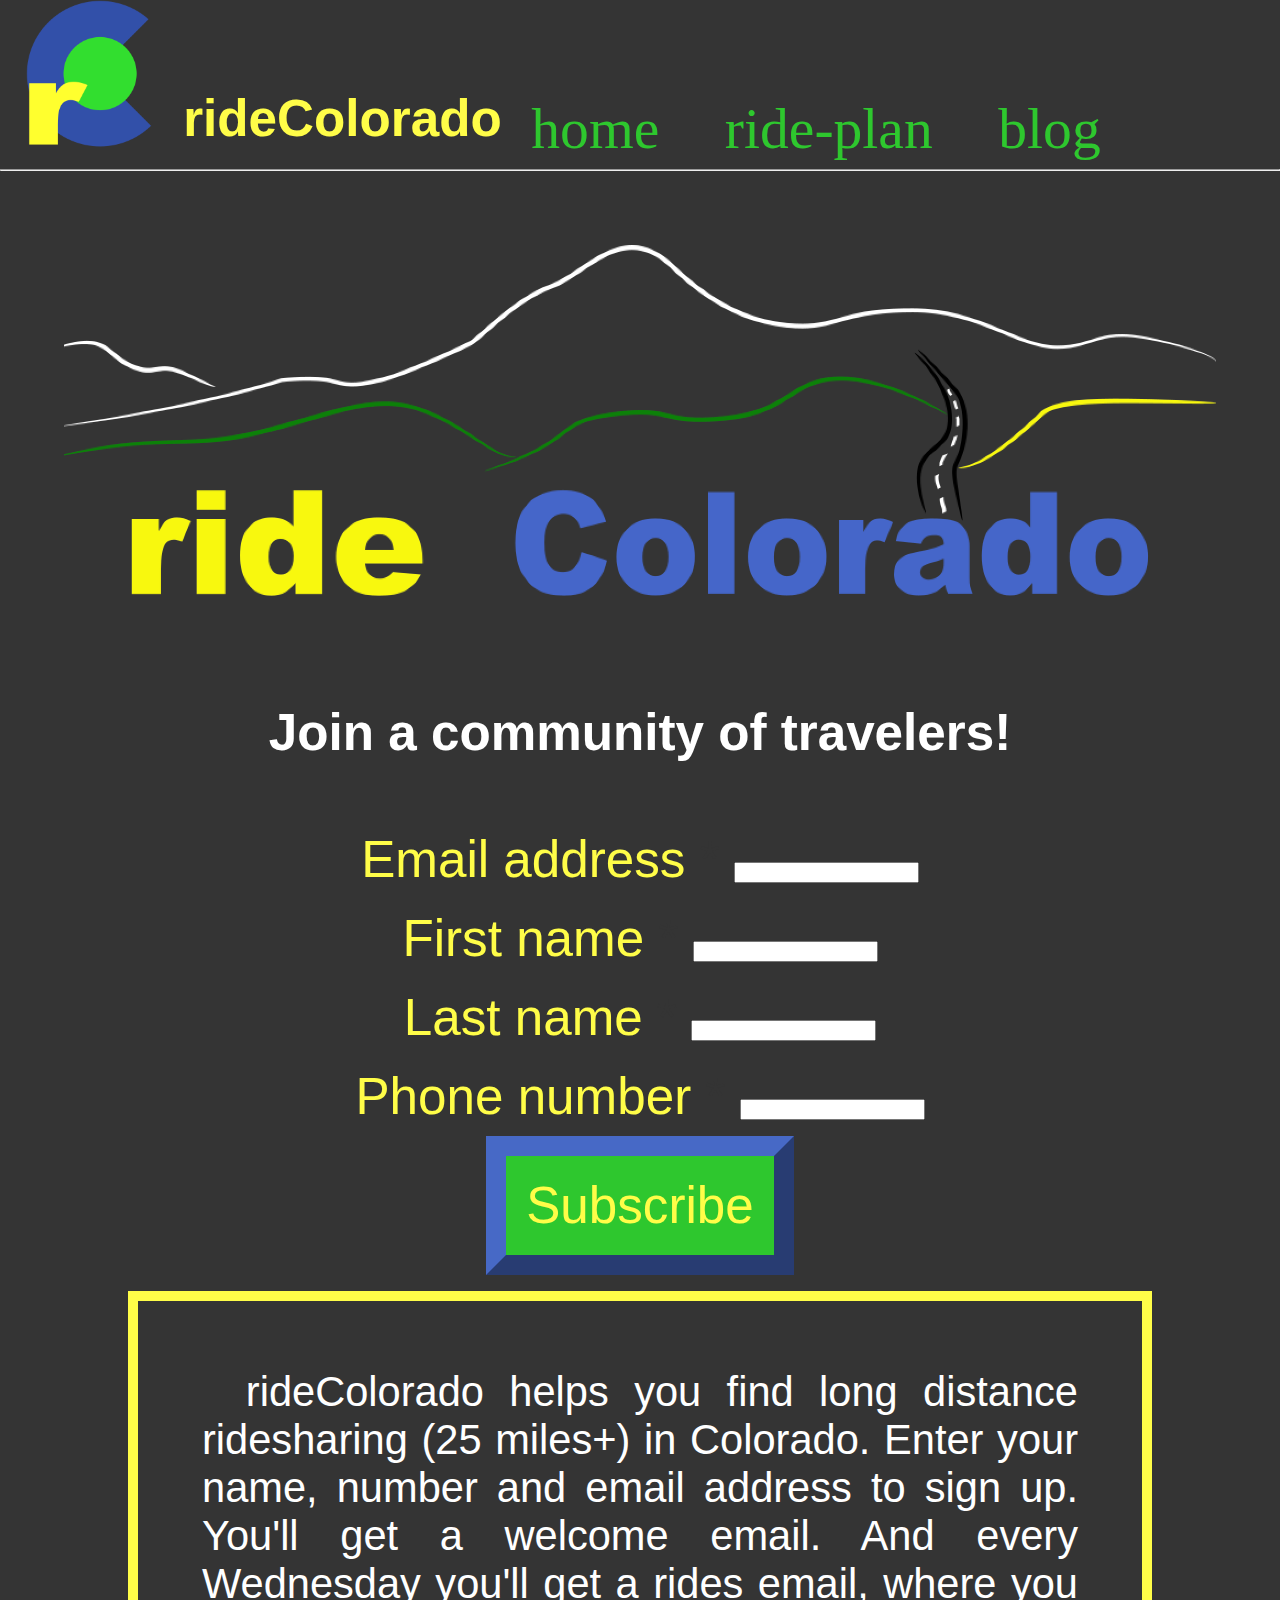
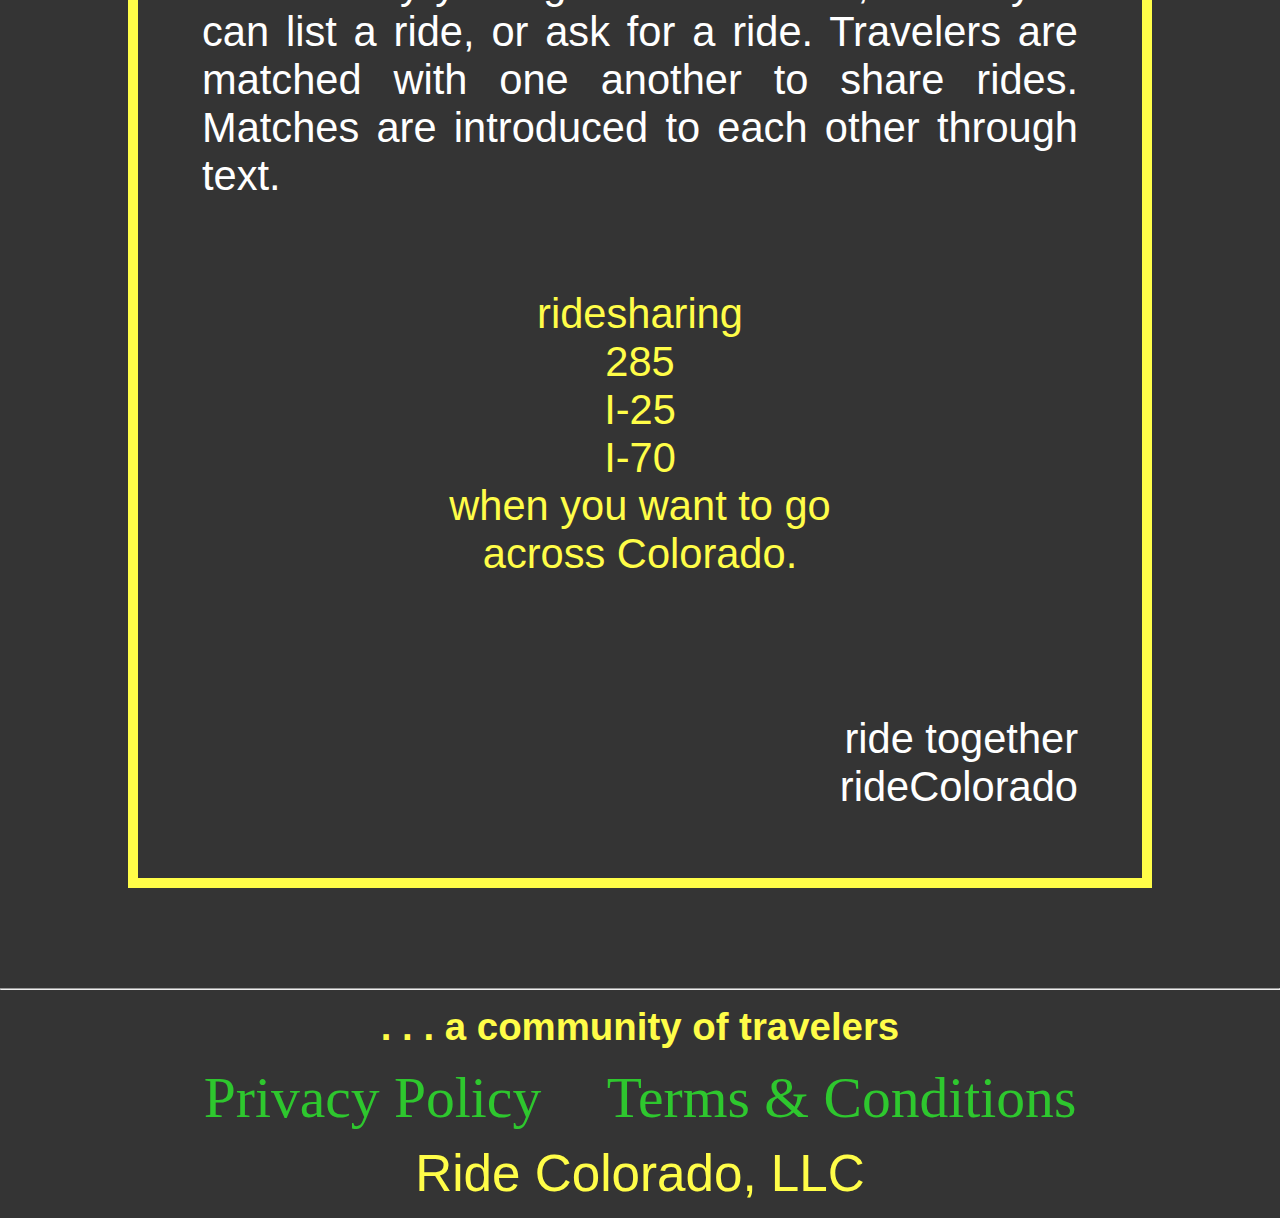
<file: 10:14:2017/index.html>
<html>
	<head>
        <!-- Global site tag (gtag.js) - Google Analytics -->
            <script async src="https://www.googletagmanager.com/gtag/js?id=UA-109734686-1"></script>
            <script>
                window.dataLayer = window.dataLayer || [];
                function gtag(){dataLayer.push(arguments);}
                gtag('js', new Date());

                gtag('config', 'UA-109734686-1');
            </script>

        
		<title>
			rideColorado - Colorado's premier long distance ridesharing service - sign up today
			</title>
        
        <meta name="description" content="Homepage for rideColorado, the best Colorado long distance ridesharing service.  Connecting riders with drivers since 2015. rideSharing. rideColorado.">

        <meta name="keywords" content="rideColorado,ridesharing,drive,ride,Denver,DIA,Summit,Breckenridge,Abasin,Keystone,Vail,Beaver Creek,long distance,Colorado">
        
        <meta name="author" content="Kurt Schoffstall">
        
        <meta name="viewport" content="width=device-width, initial-scale=1.0">

			<link class="fav" rel="shortcut icon" href="favicon.ico" type="image/x-icon">

			<link rel="stylesheet" type="text/css" href="rCstyle.css">
					
		</head>
						
<!—- ______________________________________________________________________________ /-—>
	<Body>

		<ul class="navi"> 
            
            <li><a class="naviul" href="index.html"> <img class="naviul" id="Logo" src="rC34.png" alt="rideColoradoImagemark"></a>
                </li>
            
            <li><h1 class="naviul" id="header"> 
                rideColorado
			         </h1>
                </li>

            <li><a class="naviul" href="index.html">
				home
				    </a>
                </li>
		
            <li><a class="naviul" href="ride-plan.html">
				ride-plan
				    </a>
                </li>

            <li><a class="naviul" href="blog.html">
				blog
				    </a>
                </li>
			</ul>			

		<hr>
			
	<div>
		<img class="wmk" src="Wordmark Facebook Cover 2.png" alt="rideColoradoWordmark">
		</div>
		
<!—- ______________________________________________________________________________ /-—>


<!-- Begin MailChimp Signup Form -->

	<div id="mc_embed_signup">

		<form action="//ridecolorado.us16.list-manage.com/subscribe/post?u=21682d8ae33488fb1f77ced9d&amp;id=dfd16944f2" method="post" id="mc-embedded-subscribe-form" name="mc-embedded-subscribe-form" class="validate" target="_blank" novalidate>
    
	<div id="mc_embed_signup_scroll">
		<h2>Join a community of travelers!</h2>

	<div class="indicates-required"><span class="asterisk">*</span> indicates required
		</div>

	<div class="mc-field-group">
	
		<label for="mce-EMAIL"> Email address  <span class="asterisk">*</span>
			</label>
	
	<input type="email" value="" name="EMAIL" class="required email" id="mce-EMAIL">
		</div>

	<div class="mc-field-group">
	
		<label for="mce-FNAME">First name  <span class="asterisk">*</span>
			</label>
	
	<input type="text" value="" name="FNAME" class="required" id="mce-FNAME">
		</div>


	<div class="mc-field-group">
	
		<label for="mce-LNAME">Last name  <span class="asterisk">*</span>
			</label>
	
		<input type="text" value="" name="LNAME" class="required" id="mce-LNAME">
		
		</div>

	<div class="mc-field-group size1of2">
		<label for="mce-MMERGE3">Phone number  <span class="asterisk">*</span>
			</label>
		<input type="text" name="MMERGE3" class="required" value="" id="mce-MMERGE3">
		</div>
	
	<div id="mce-responses" class="clear">
		
		<div class="response" id="mce-error-response" style="display:none"></div>
		
		<div class="response" id="mce-success-response" style="display:none"></div>
	</div>    

<!-- real people should not fill this in and expect good things - do not remove this or risk form bot signups-->

    	<div style="position: absolute; left: -5000px;" aria-hidden="true"><input type="text" name="b_21682d8ae33488fb1f77ced9d_dfd16944f2" tabindex="-1" value="">
		</div>
    
	<div class="clear"><input type="submit" value="Subscribe" name="subscribe" id="mc-embedded-subscribe" class="button">
		</div>
    </div>

</form>

</div>

<!--End mc_embed_signup-->


<!—- ______________________________________________________________________________ /-—>
	
	<div class="gen">
		<div id="justify">
			<p class="">
			rideColorado helps you find long distance ridesharing (25 miles+) in Colorado.  Enter your name, number and email address to sign up.  You'll get  a welcome email. And every Wednesday you'll get a rides email, where you can list a ride, or ask for a ride.  Travelers are matched with one another to share rides. Matches are introduced to each other through text.
			</p>
		</div>

		<p class="poem">
		
			<br/>ridesharing
			<br/>285
			<br/>I-25
			<br/>I-70
			<br/>when you want to go
			<br/> across Colorado. 
        </p>
		<P class="aac">
			<br/><br/>ride together
			<br/> rideColorado	
        </P>
        </div>
        
	 </Body>	

<!—- ______________________________________________________________________________ /-—>

	<footer>

		<hr>
		
		<h6>
			. . . a community of travelers
			</h6>

		<div>
			<ul class="navi" id="ft"> 

					<li><a class="naviul" href="privacy.html">
						Privacy Policy
						</a>
                        </li>	
		
					<li><a class="naviul" href="terms.html">
					 	Terms & Conditions
						</a>
                        </li>
            </ul>
			</div>
		
		<p class="end">
			Ride Colorado, LLC 
			</p>

		</footer>
       
	</html>
</file>
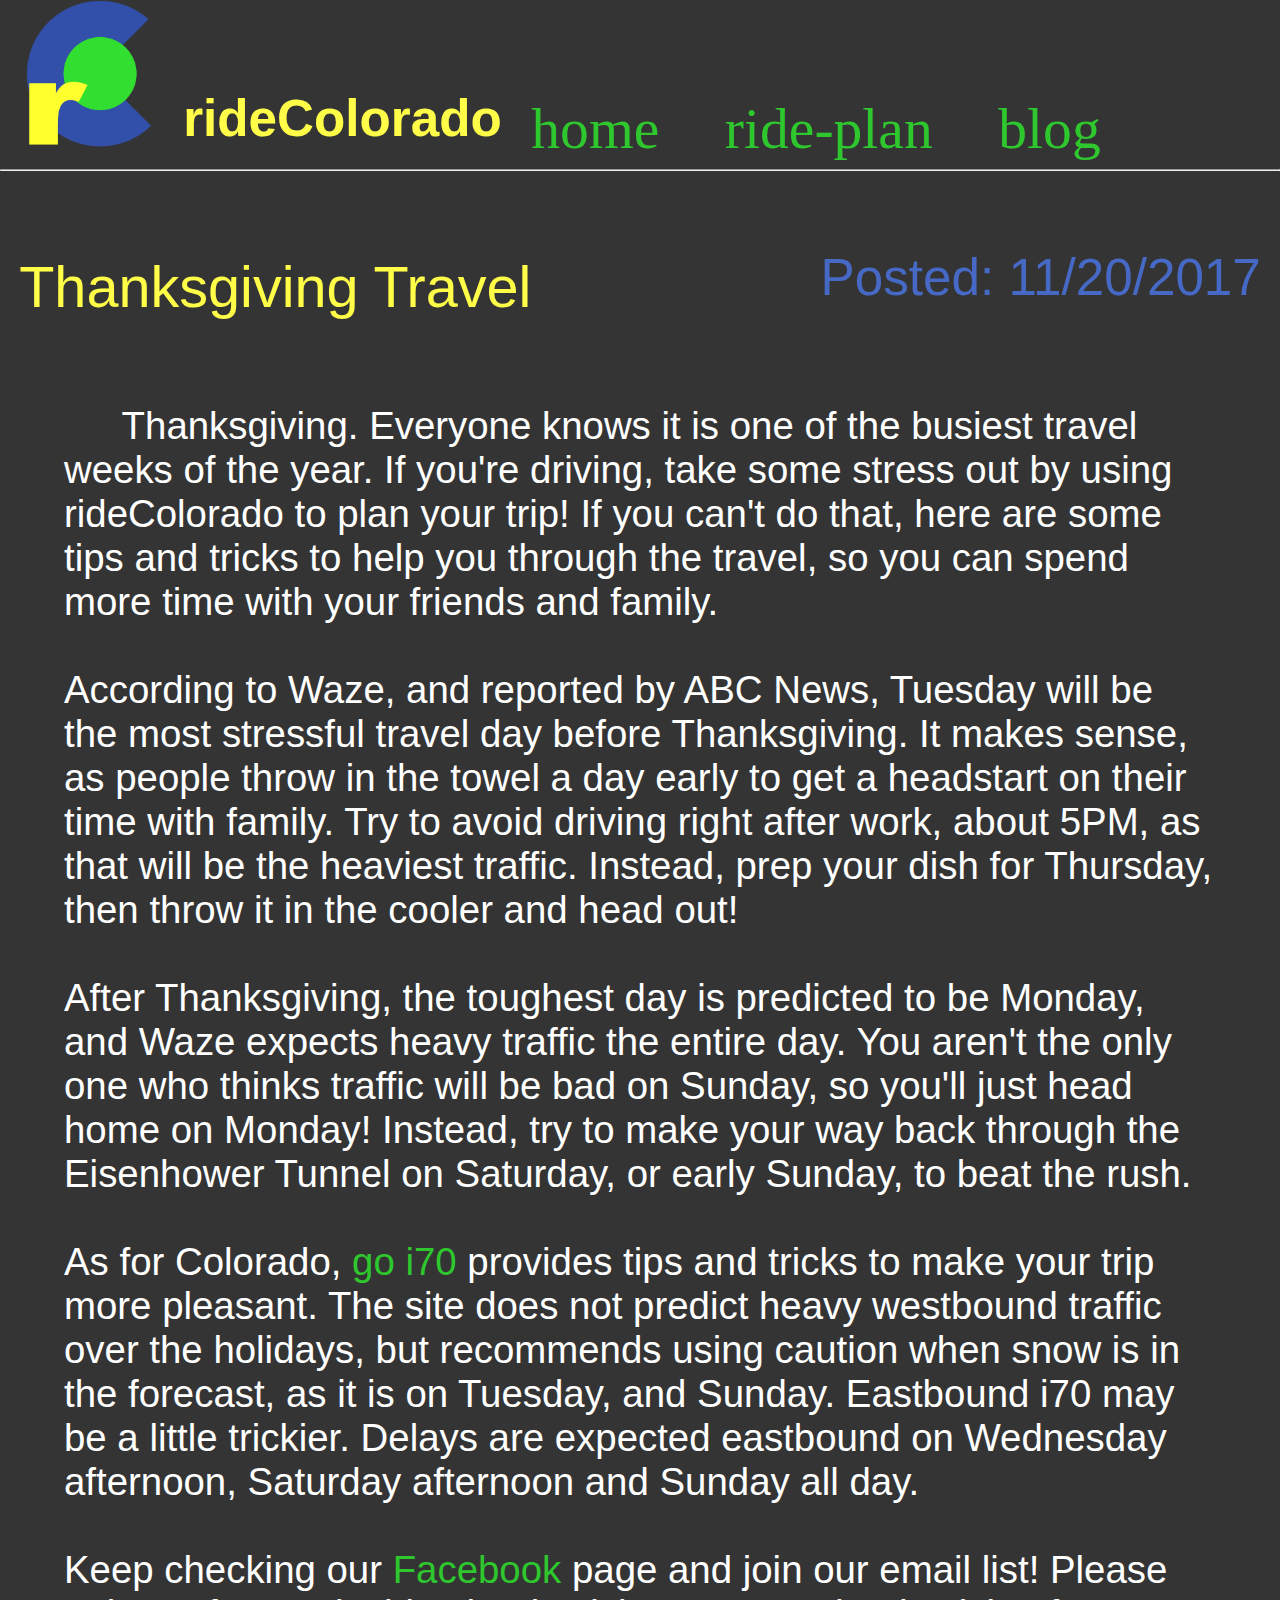
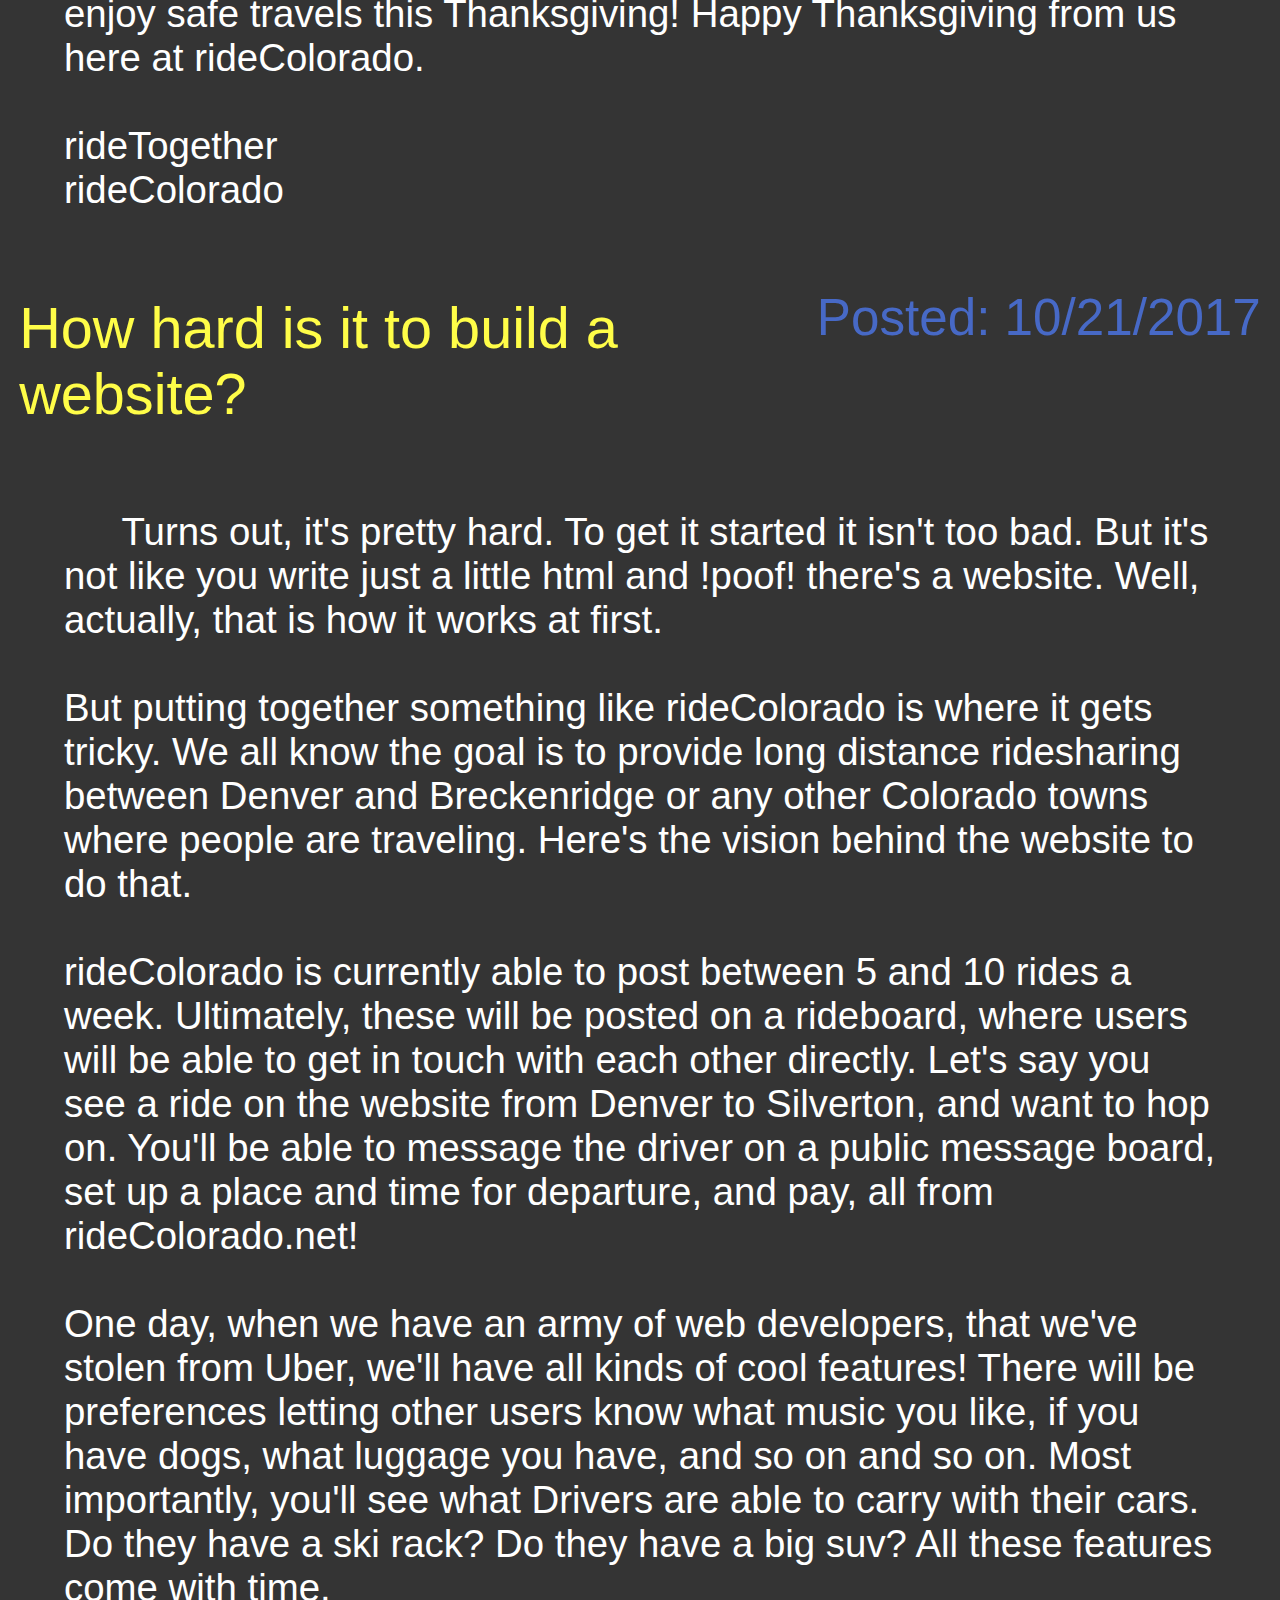
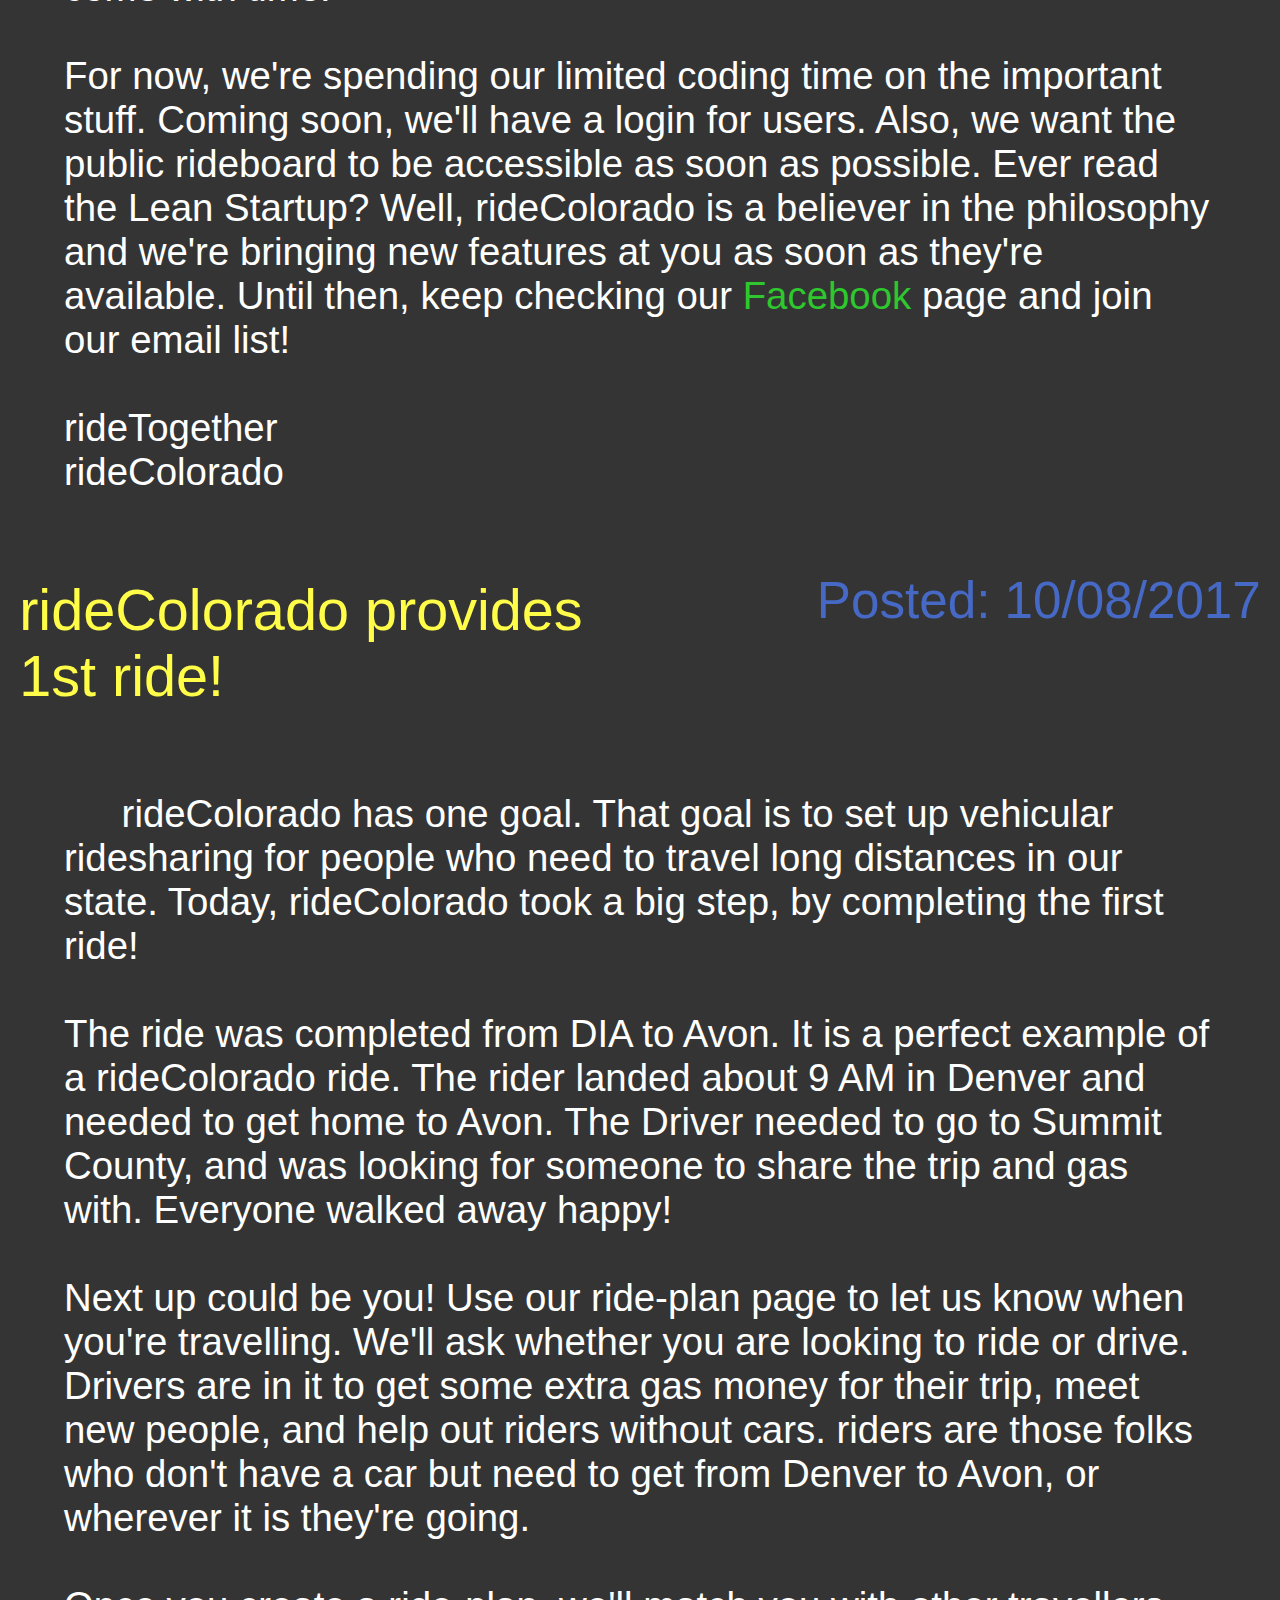
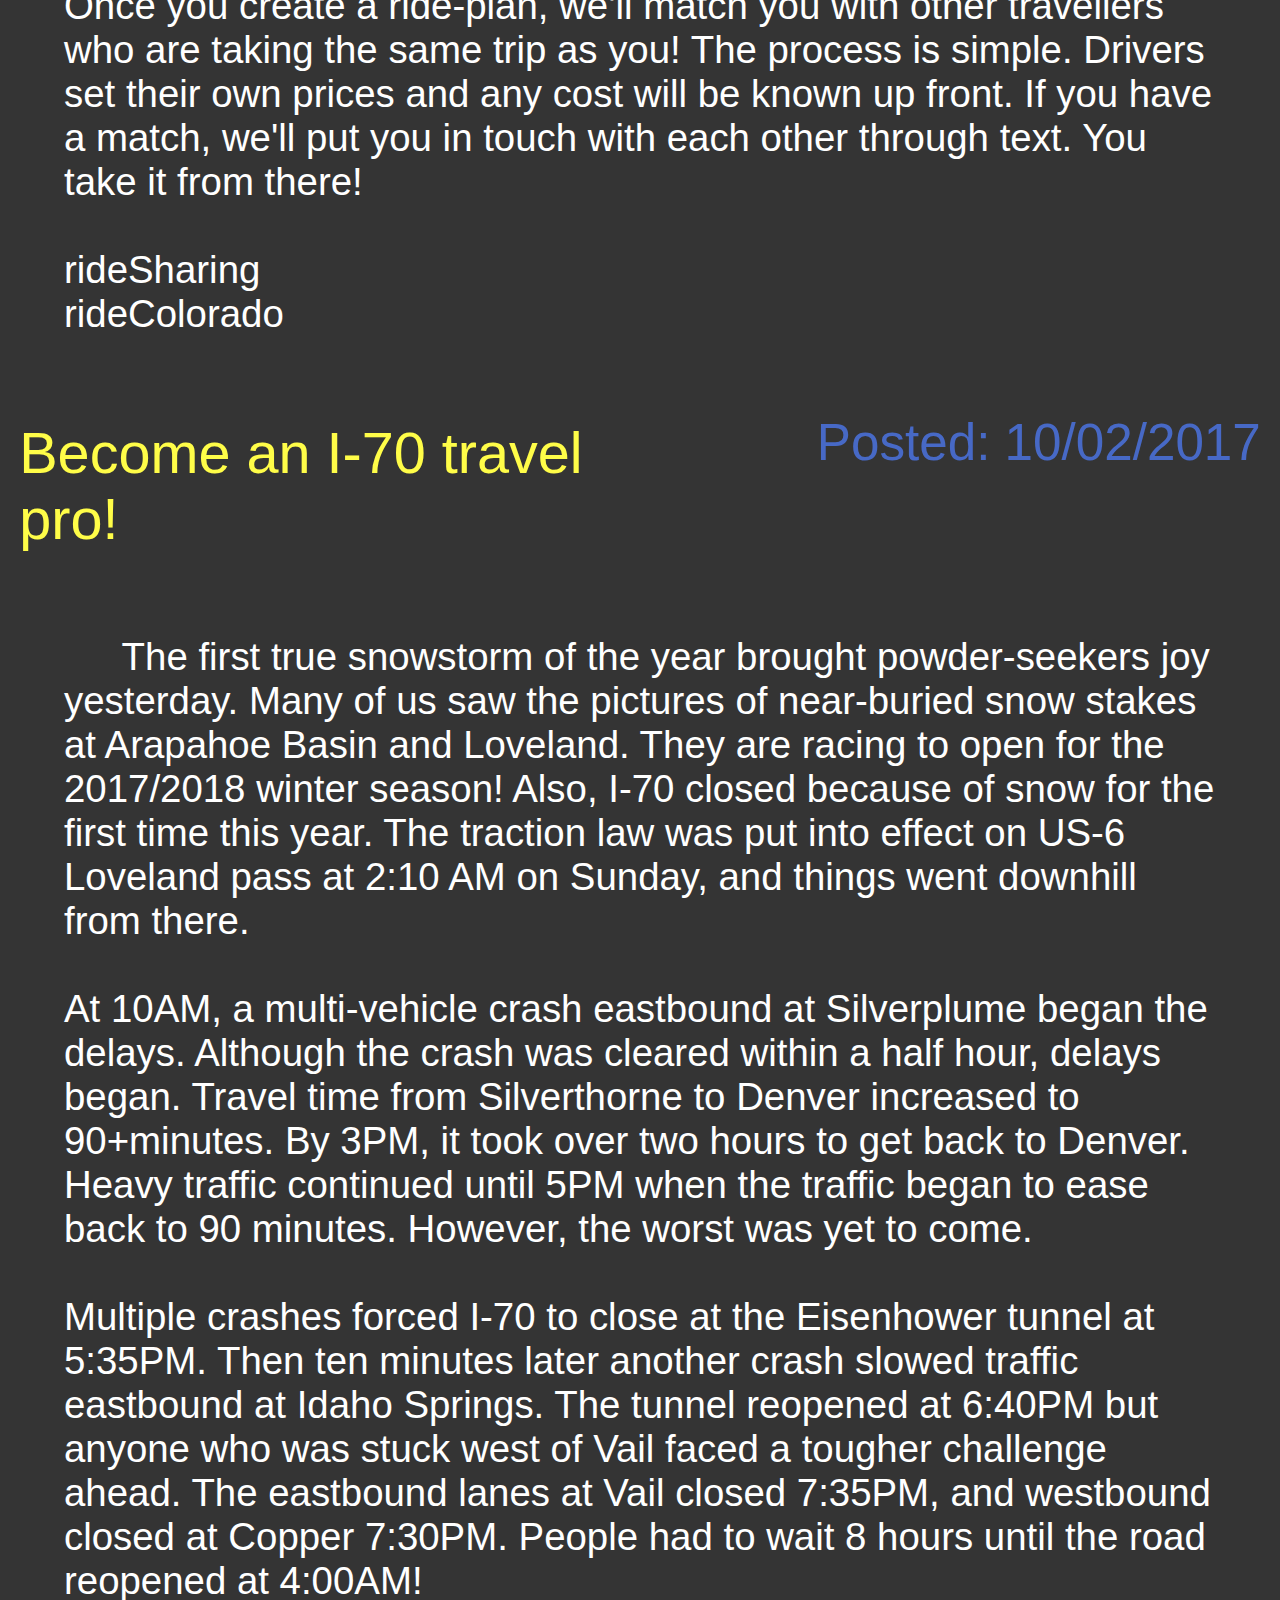
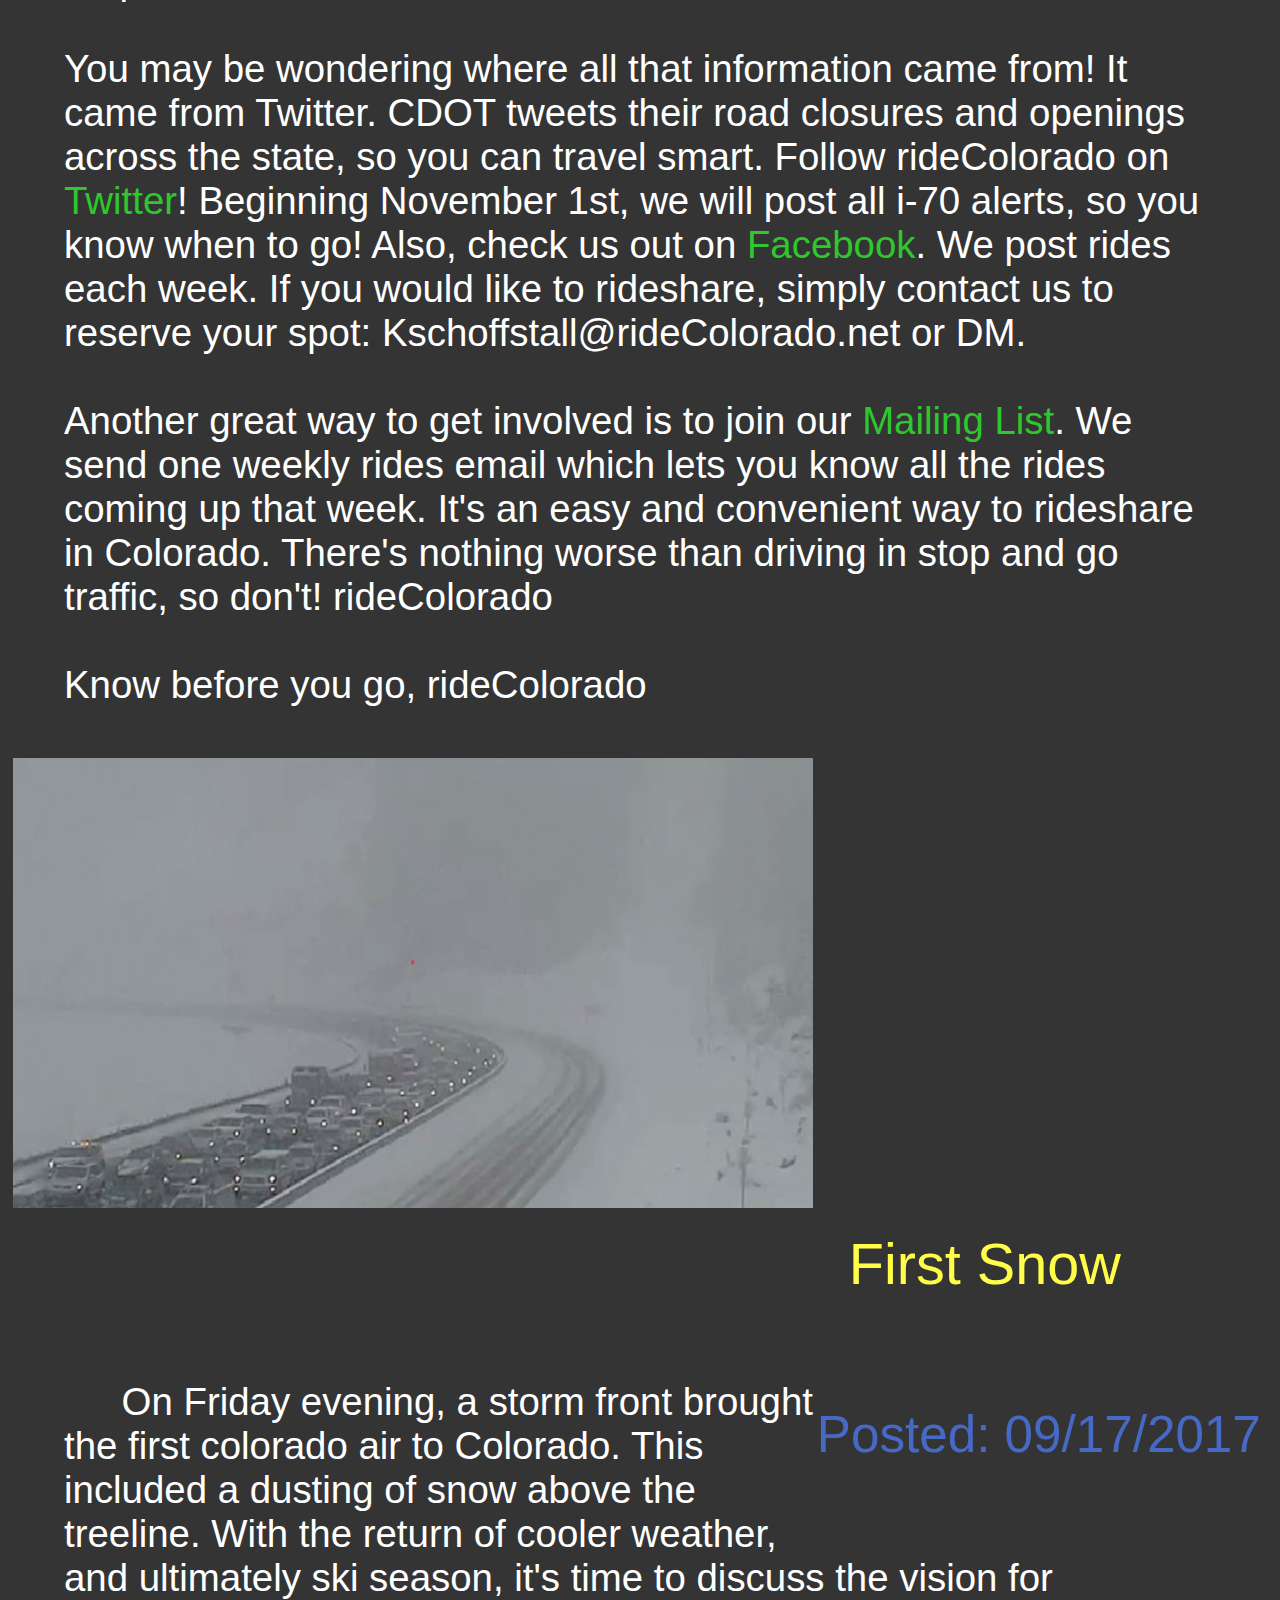
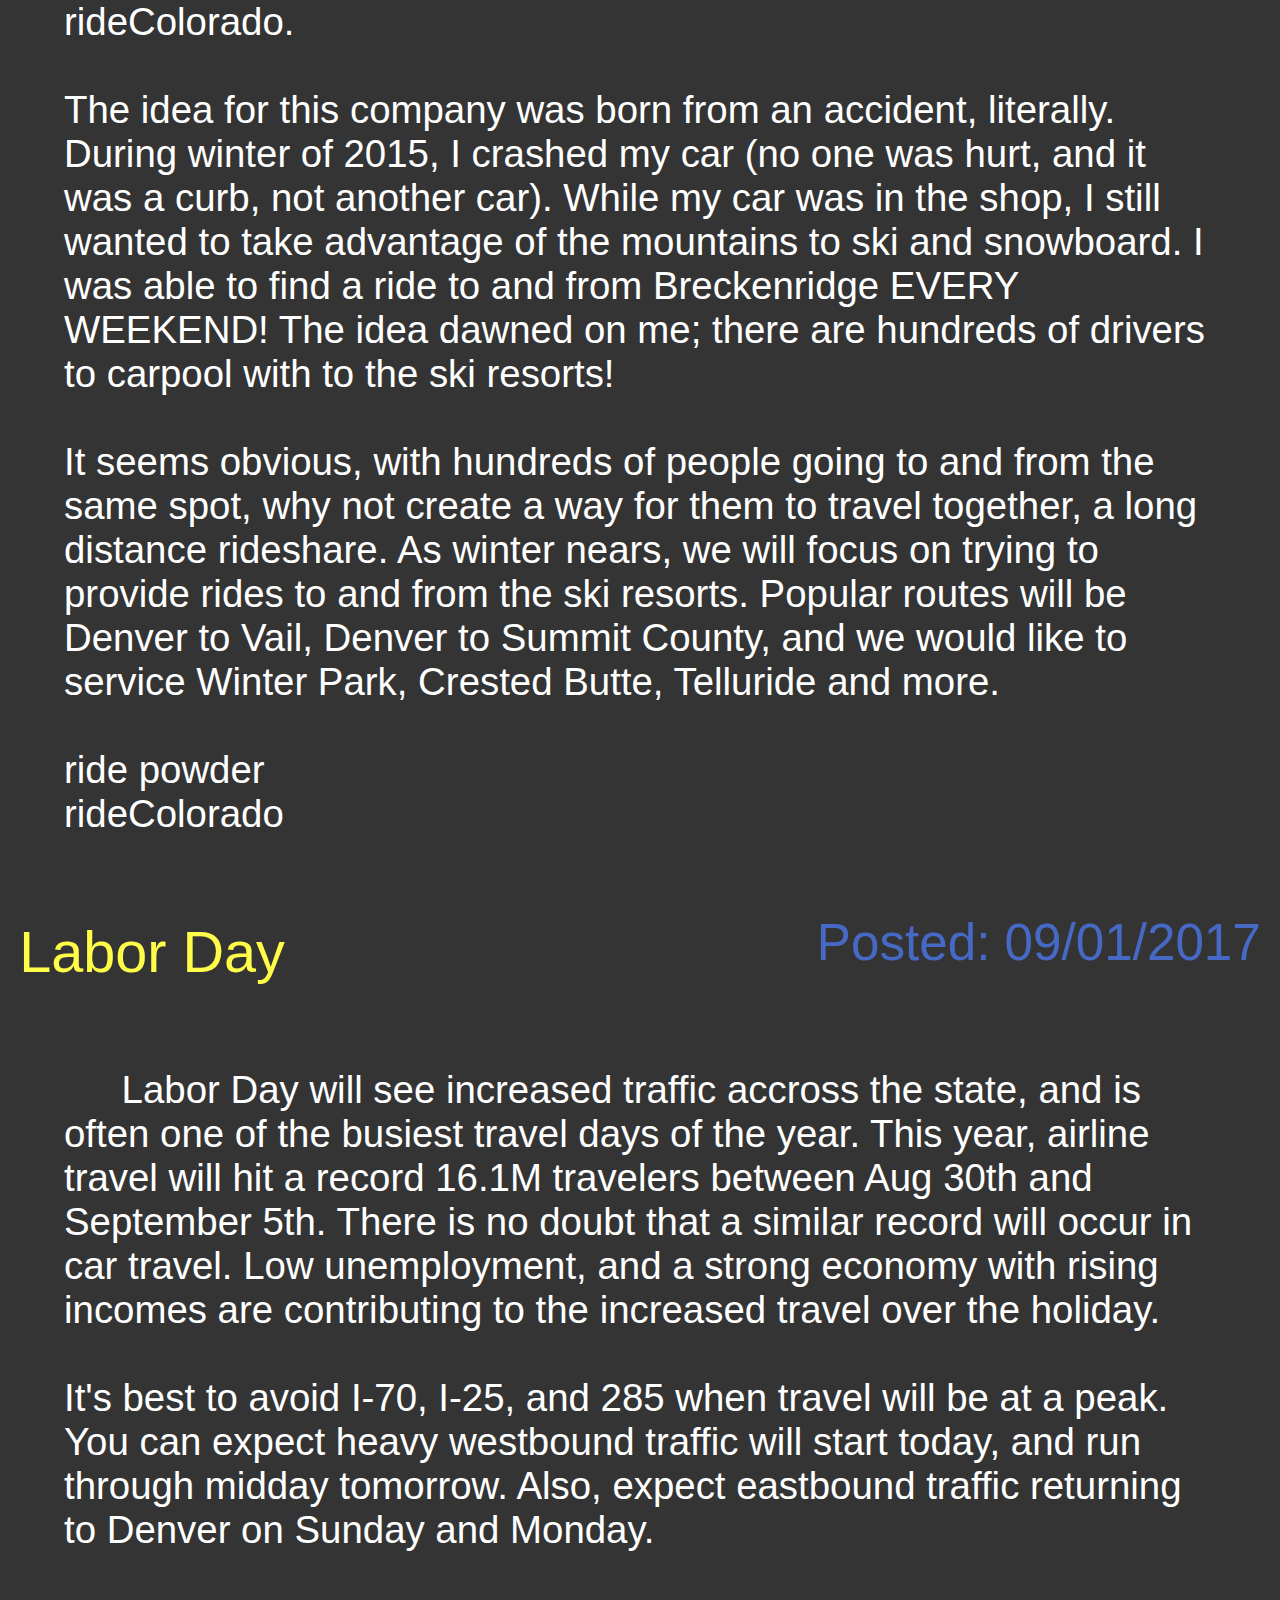
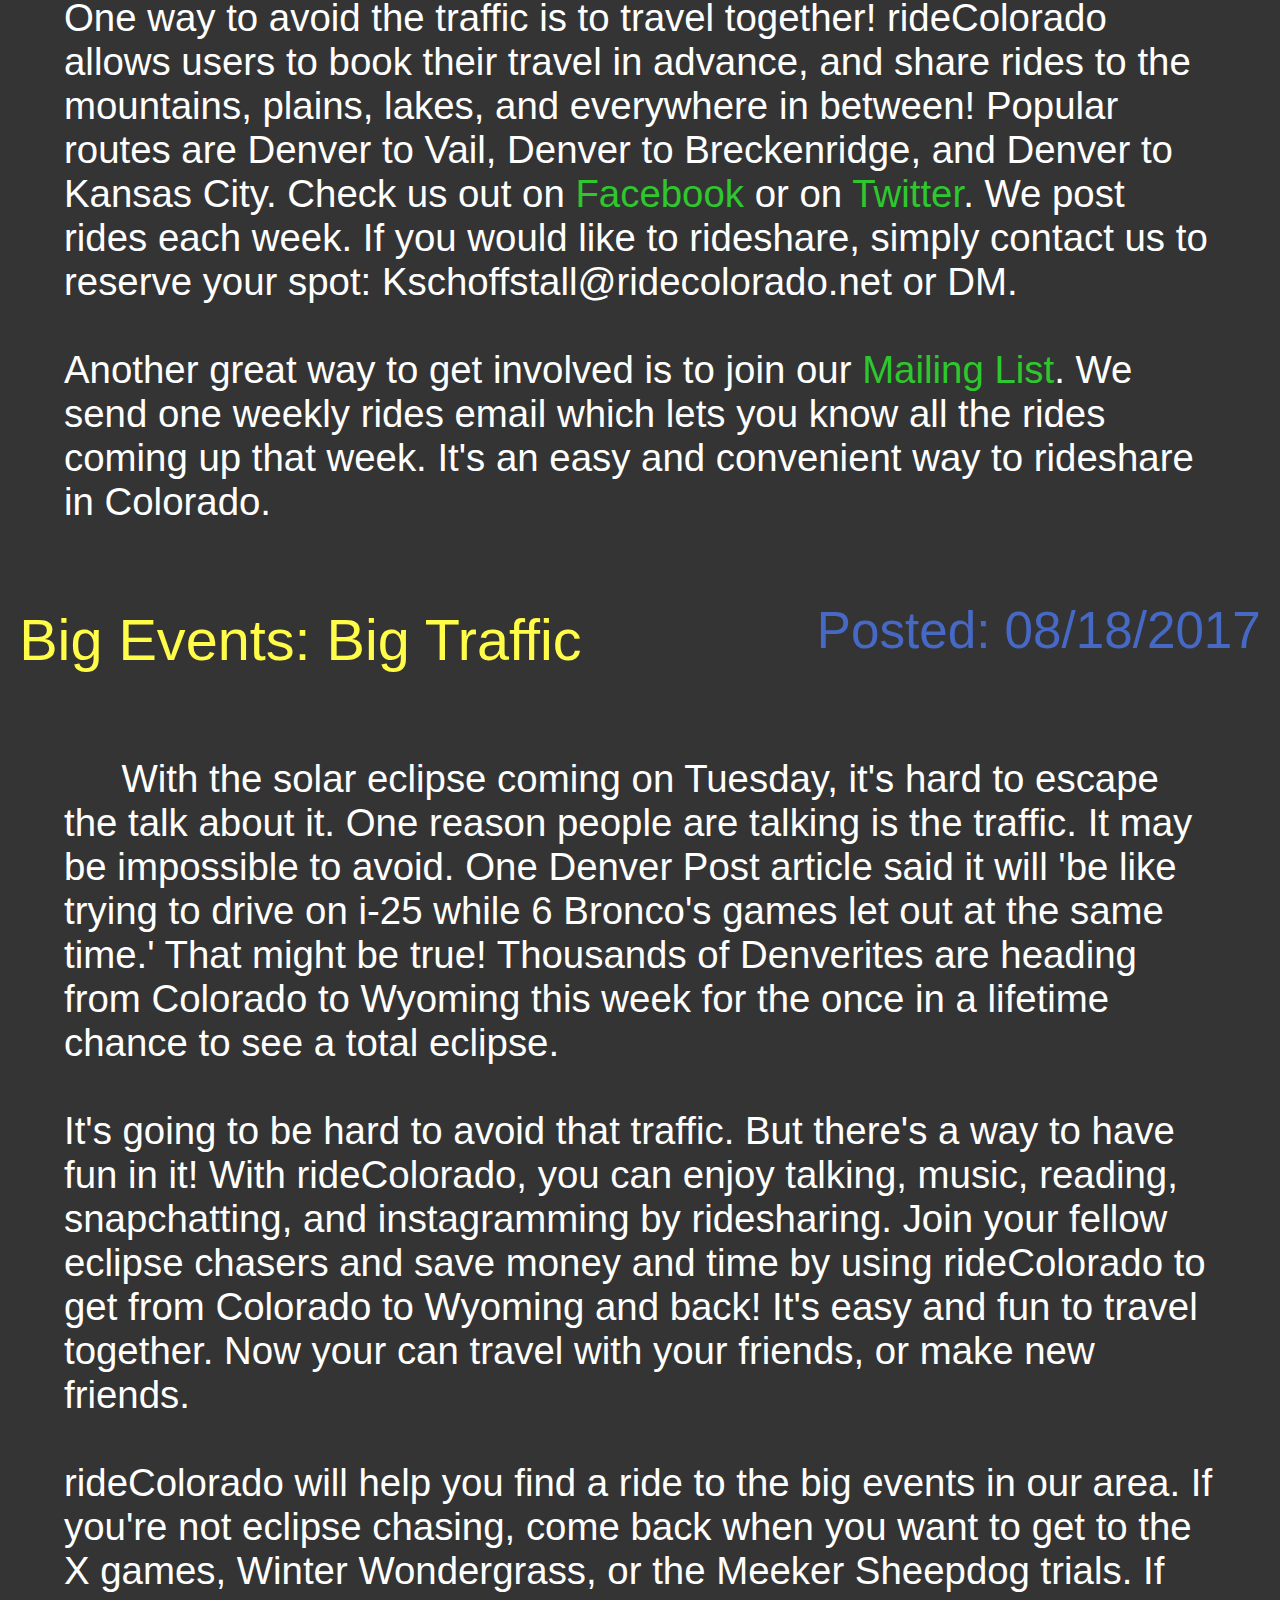
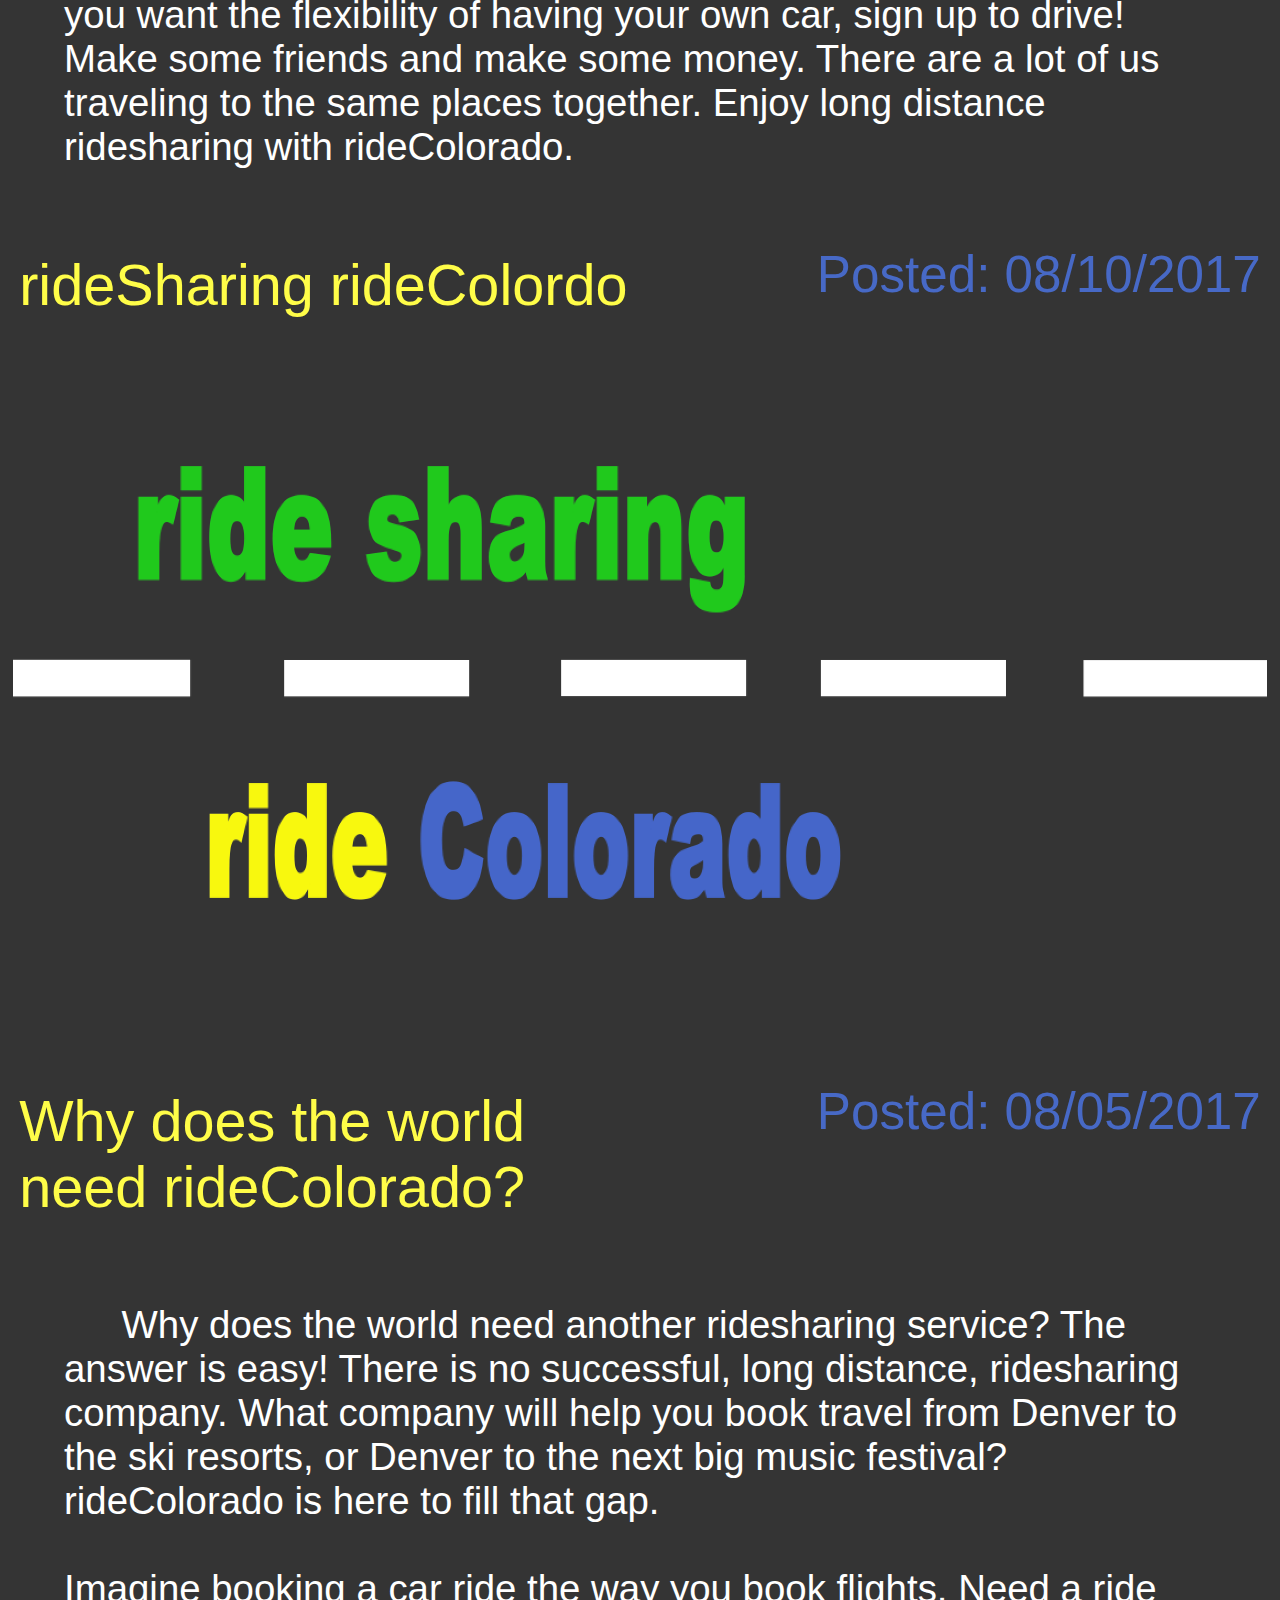
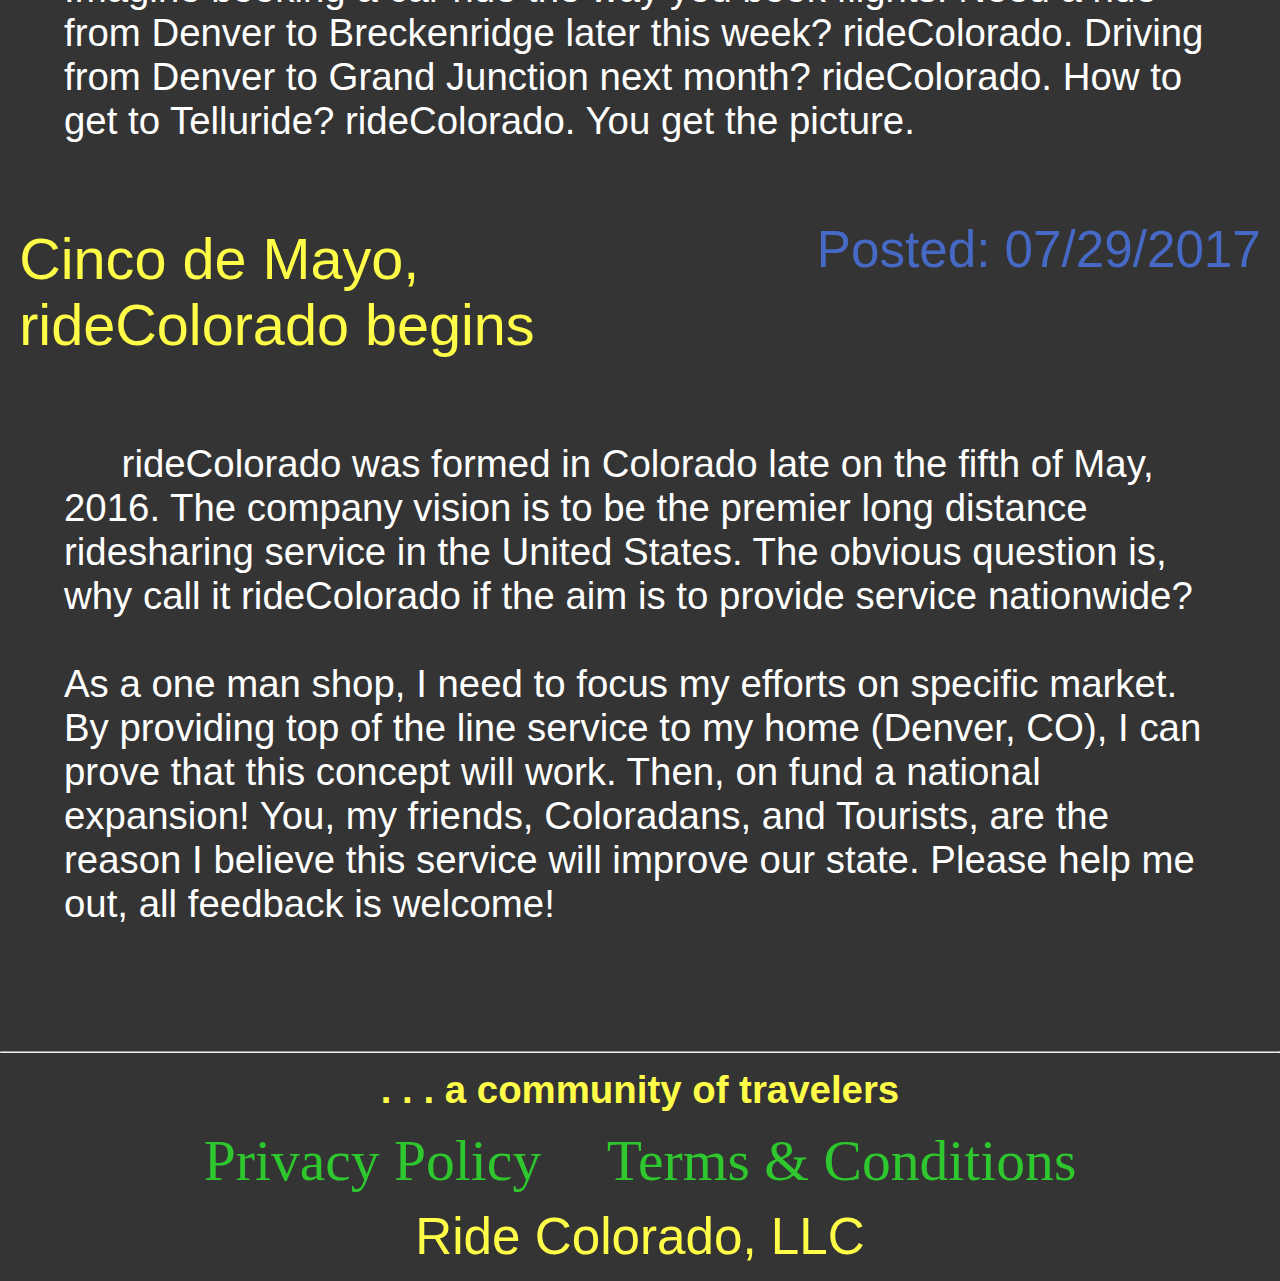
<file: 10:14:2017/blog.html>
<html>
	<head>
		<title>
            rideColorado - Blog for the premier long distance ridesharing service. 
			</title>
        
            <meta name="description" content="Blog for rideColorado.  Discusses Colorado ridesharing, news and events, and traffic.  rideColorado has been connecting riders with drivers since 2015. ride Together. rideColorado.">

            <meta name="keywords" content="rideColorado,ridesharing,drive,ride,Denver,DIA,Summit,Breckenridge,Abasin,Keystone,Vail,Beaver Creek,long distance,Colorado,blog">
        
        <meta name="author" content="Kurt Schoffstall">
        
        <meta name="viewport" content="width=device-width, initial-scale=1.0">
        
			<link class="fav" rel="shortcut icon" href="favicon.ico" type="image/x-icon">

			<link rel="stylesheet" type="text/css" href="rCstyle.css">
					
		</head>
						
<!—- ______________________________________________________________________________ /-—>
	<Body>

		<ul class="navi"> 
            
            <li><a class="naviul" href="index.html"> <img class="naviul" id="Logo" src="rC34.png" alt="rideColoradoImagemark"></a>
                </li>
            
            <li><h1 class="naviul" id="header"> 
                rideColorado
			         </h1>
                </li>

            <li><a class="naviul" href="index.html">
				home
				    </a>
                </li>
		
            <li><a class="naviul" href="ride-plan.html">
				ride-plan
				    </a>
                </li>

            <li><a class="naviul" href="blog.html">
				blog
				    </a>
                </li>
			</ul>			
			
		<hr>	<br>
       
        <span class="title">
			<p>
				Thanksgiving Travel
				</p>
			</span>

		<span class="date">		
			<p> 
				Posted: 11/20/2017
				</p>
			</span>
        <span .clear></span>
			
			<p class="blg">
				Thanksgiving. Everyone knows it is one of the busiest travel weeks of the year.  If you're driving, take some stress out by using rideColorado to plan your trip!  If you can't do that, here are some tips and tricks to help you through the travel, so you can spend more time with your friends and family.<br>
                <br/>
                According to Waze, and reported by ABC News, Tuesday will be the most stressful travel day before Thanksgiving.  It makes sense, as people throw in the towel a day early to get a headstart on their time with family. Try to avoid driving right after work, about 5PM, as that will be the heaviest traffic.  Instead, prep your dish for Thursday, then throw it in the cooler and head out!<br>
                <br/>
                After Thanksgiving, the toughest day is predicted to be Monday, and Waze expects heavy traffic the entire day.  You aren't the only one who thinks traffic will be bad on Sunday, so you'll just head home on Monday! Instead, try to make your way back through the Eisenhower Tunnel on Saturday, or early Sunday, to beat the rush. <br>
                <br/>
                As for Colorado, <a href"https://goi70.com/travel">go i70</a> provides tips and tricks to make your trip more pleasant.  The site does not predict heavy westbound traffic over the holidays, but recommends using caution when snow is in the forecast, as it is on Tuesday, and Sunday.  Eastbound i70 may be a little trickier.  Delays are expected eastbound on Wednesday afternoon, Saturday afternoon and Sunday all day.<br>
                <br/>
                Keep checking our <a href="www.facebook.com/ridecolorado">Facebook</a> page and join our email list!  Please enjoy safe travels this Thanksgiving!  Happy Thanksgiving from us here at rideColorado.<br>
                <br/>
                rideTogether<br/>
                rideColorado
				</p>

         <span class="title">
			<p>
				How hard is it to build a website?
				</p>
			</span>

		<span class="date">		
			<p> 
				Posted: 10/21/2017
				</p>
			</span>
        <span .clear></span>
			
			<p class="blg">
				Turns out, it's pretty hard.  To get it started it isn't too bad.  But it's not like you write just a little html and !poof! there's a website.  Well, actually, that is how it works at first. <br>
                <br>
                But putting together something like rideColorado is where it gets tricky.  We all know the goal is to provide long distance ridesharing between Denver and Breckenridge or any other Colorado towns where people are traveling.  Here's the vision behind the website to do that.  <br>
                <br>
                rideColorado is currently able to post between 5 and 10 rides a week.  Ultimately, these will be posted on a rideboard, where users will be able to get in touch with each other directly. Let's say you see a ride on the website from Denver to Silverton, and want to hop on.  You'll be able to message the driver on a public message board, set up a place and time for departure, and pay, all from rideColorado.net! <br>
                <br>
                One day, when we have an army of web developers, that we've stolen from Uber, we'll have all kinds of cool features!  There will be preferences letting other users know what music you like, if you have dogs, what luggage you have, and so on and so on.  Most importantly, you'll see what Drivers are able to carry with their cars. Do they have a ski rack? Do they have a big suv?  All these features come with time. <br>
                <br>
                For now, we're spending our limited coding time on the important stuff.  Coming soon, we'll have a login for users.  Also, we want the public rideboard to be accessible as soon as possible.  Ever read the Lean Startup?  Well, rideColorado is a believer in the philosophy and we're bringing new features at you as soon as they're available.  Until then, keep checking our <a href="www.facebook.com/ridecolorado">Facebook</a> page and join our email list!<br>
                <br/>
                rideTogether<br/>
                rideColorado
				</p>

        <span class="title">
			<p>
				rideColorado provides 1st ride!
				</p>
			</span>

		<span class="date">		
			<p> 
				Posted: 10/08/2017
				</p>
			</span>
        <span .clear></span>
			
			<p class="blg">
				rideColorado has one goal. That goal is to set up vehicular ridesharing for people who need to travel long distances in our state.  Today, rideColorado took a big step, by completing the first ride!  <br>
                <br>
                The ride was completed from DIA to Avon.  It is a perfect example of a rideColorado ride.  The rider landed about 9 AM in Denver and needed to get home to Avon. The Driver needed to go to Summit County, and was looking for someone to share the trip and gas with.  Everyone walked away happy!<br>
                <br>
                Next up could be you!  Use our ride-plan page to let us know when you're travelling.  We'll ask whether you are looking to ride or drive.  Drivers are in it to get some extra gas money for their trip, meet new people, and help out riders without cars.  riders are those folks who don't have a car but need to get from Denver to Avon, or wherever it is they're going. <br>
                <br>
                Once you create a ride-plan, we'll match you with other travellers who are taking the same trip as you!  The process is simple.  Drivers set their own prices and any cost will be known up front.  If you have a match, we'll put you in touch with each other through text.  You take it from there!<br>
                <br>
                rideSharing<br>
                rideColorado
				</p>

        <span class="title">
			<p>
				Become an I-70 travel pro!
				</p>
			</span>

		<span class="date">		
			<p> 
				Posted: 10/02/2017
				</p>
			</span>
        <span .clear></span>
			
			<p class="blg">
				The first true snowstorm of the year brought powder-seekers joy yesterday.  Many of us saw the pictures of near-buried snow stakes at Arapahoe Basin and Loveland.  They are racing to open for the 2017/2018 winter season!  Also, I-70 closed because of snow for the first time this year.  The traction law was put into effect on US-6 Loveland pass at 2:10 AM on Sunday, and things went downhill from there.  <br>
                <br>
                At 10AM, a multi-vehicle crash eastbound at Silverplume began the delays.  Although the crash was cleared within a half hour, delays began.  Travel time from Silverthorne to Denver increased to 90+minutes.  By 3PM, it took over two hours to get back to Denver.  Heavy traffic continued until 5PM when the traffic began to ease back to 90 minutes.  However, the worst was yet to come.<br>
                <br>
                Multiple crashes forced I-70 to close at the Eisenhower tunnel at 5:35PM.  Then ten minutes later another crash slowed traffic eastbound at Idaho Springs.  The tunnel reopened at 6:40PM but anyone who was stuck west of Vail faced a tougher challenge ahead.  The eastbound lanes at Vail closed 7:35PM, and westbound closed at Copper 7:30PM.  People had to wait 8 hours until the road reopened at 4:00AM!<br>
                <br>
                You may be wondering where all that information came from!  It came from Twitter.  CDOT tweets their road closures and openings across the state, so you can travel smart. Follow rideColorado on <a href="https://twitter.com/ride_colorado">Twitter</a>! Beginning November 1st, we will post all i-70 alerts, so you know when to go! Also, check us out on <a href="www.facebook.com/ridecolorado">Facebook</a>. We post rides each week.  If you would like to rideshare, simply contact us to reserve your spot:  Kschoffstall@rideColorado.net or DM.<br>
                <br>
                Another great way to get involved is to join our <a href="www.ridecolorado.net">Mailing List</a>.  We send one weekly rides email which lets you know all the rides coming up that week.  It's an easy and convenient way to rideshare in Colorado.  There's nothing worse than driving in stop and go traffic, so don't! rideColorado<br>
                <br>
                Know before you go, rideColorado
				</p>

                <img class="blgi" src="17.10.01 - I70 - Closed.jpg" alt="I70 Traffic">
        
        <span class="title">
			<p>
				First Snow
				</p>
			</span>

		<span class="date">		
			<p> 
				Posted: 09/17/2017
				</p>
			</span>
        <span .clear></span>
			
			<p class="blg">
				On Friday evening, a storm front brought the first colorado air to Colorado.  This included a dusting of snow above the treeline.  With the return of cooler weather, and ultimately ski season, it's time to discuss the vision for rideColorado.<br>
                <br>
                The idea for this company was born from an accident, literally. During winter of 2015, I crashed my car (no one was hurt, and it was a curb, not another car).  While my car was in the shop, I still wanted to take advantage of the mountains to ski and snowboard.  I was able to find a ride to and from Breckenridge EVERY WEEKEND!  The idea dawned on me; there are hundreds of drivers to carpool with to the ski resorts!<br>
                <br>
                It seems obvious, with hundreds of people going to and from the same spot, why not create a way for them to travel together, a long distance rideshare.  As winter nears, we will focus on trying to provide rides to and from the ski resorts.  Popular routes will be Denver to Vail, Denver to Summit County, and we would like to service Winter Park, Crested Butte, Telluride and more.  <br>
                <br>
                ride powder<br>
                rideColorado
				</p>
	
        
		<span class="title">
			<p>
				Labor Day
				</p>
			</span>

		<span class="date">		
			<p> 
				Posted: 09/01/2017
				</p>
			</span>
        <span .clear></span>
			
			<p class="blg">
				Labor Day will see increased traffic accross the state, and is often one of the busiest travel days of the year.  This year, airline travel will hit a record 16.1M travelers between Aug 30th and September 5th. There is no doubt that a similar record will occur in car travel. Low unemployment, and a strong economy with rising incomes are contributing to the increased travel over the holiday.  <br>
                <br>
                It's best to avoid I-70, I-25, and 285 when travel will be at a peak.  You can expect heavy westbound traffic will start today, and run through midday tomorrow.  Also, expect eastbound traffic returning to Denver on Sunday and Monday. <br>
                <br>
                One way to avoid the traffic is to travel together!  rideColorado allows users to book their travel in advance, and share rides to the mountains, plains, lakes, and everywhere in between! Popular routes are Denver to Vail, Denver to Breckenridge, and Denver to Kansas City.  Check us out on <a href="www.facebook.com/ridecolorado">Facebook</a> or on <a href="https://twitter.com/ride_colorado">Twitter</a>. We post rides each week.  If you would like to rideshare, simply contact us to reserve your spot:  Kschoffstall@ridecolorado.net or DM.<br>
                <br>
                Another great way to get involved is to join our <a href="www.ridecolorado.net">Mailing List</a>.  We send one weekly rides email which lets you know all the rides coming up that week.  It's an easy and convenient way to rideshare in Colorado.
				</p>

	
		<span class="title">
			<p>
				Big Events: Big Traffic
				</p>
			</span>

		<span class="date">		
			<p> 
				Posted: 08/18/2017
				</p>
			</span>
        <span .clear></span>
			
			<p class="blg">
				With the solar eclipse coming on Tuesday, it's hard to escape the talk about it.  One reason people are talking is the traffic.  It may be impossible to avoid.  One Denver Post article said it will 'be like trying to drive on i-25 while 6 Bronco's games let out at the same time.' That might be true!  Thousands of Denverites are heading from Colorado to Wyoming this week for the once in a lifetime chance to see a total eclipse.<br><br>

It's going to be hard to avoid that traffic.  But there's a way to have fun in it!  With rideColorado, you can enjoy talking, music, reading, snapchatting, and instagramming by ridesharing.  Join your fellow eclipse chasers and save money and time by using rideColorado to get from Colorado to Wyoming and back! It's easy and fun to travel together.  Now your can travel with your friends, or make new friends.  <br><br>

rideColorado will help you find a ride to the big events in our area.  If you're not eclipse chasing, come back when you want to get to the 

X games, 

Winter Wondergrass, or the Meeker Sheepdog trials. If you want the flexibility of having your own car, sign up to drive!  Make some friends and make some money. There are a lot of us 

traveling 

to the same places together. Enjoy long distance ridesharing with rideColorado.    
				</p>

		<div class="title">
			<p>
				rideSharing rideColordo
				</p>
			</div>

		<div class="date">		
			<p> 
				Posted: 08/10/2017
				</p>
			</div>

			<img class="blgi" src="rsrC.png" alt="ridesharing rideColorado">

		<div class="title">
			<p>
				Why does the world need rideColorado?
				</p>
			</div>

		<div class="date">		
			<p> 
				Posted: 08/05/2017
				</p>
			</div>

			<p class="blg">
				Why does the world need another ridesharing service?  The answer is easy! There is no successful, long distance, ridesharing company. What company will help you book travel from Denver to the ski resorts, or Denver to the next big music festival? rideColorado is here to fill that gap.<br><br>

Imagine booking a car ride the way you book flights.  Need a ride from Denver to Breckenridge later this week? rideColorado.  Driving from Denver to Grand Junction next month? rideColorado.  How to get to Telluride? rideColorado.  You get the picture.
				</p>
			
		<div class="title">
			<p>
				Cinco de Mayo, rideColorado begins
				</p>		
			</div>

		<div class="date">	
			<p> 
				Posted: 07/29/2017
				</p>
			</div>

			<p class="blg">
				rideColorado was formed in Colorado late on the fifth of May, 2016.  The company vision is to be the premier long distance ridesharing service in the United States.  The obvious question is, why call it rideColorado if the aim is to provide service nationwide?  <br><br>

As a one man shop, I need to focus my efforts on specific market.  By providing top of the line service to my home (Denver, CO), I can prove that this concept will work.  Then, on fund a national expansion!  You, my friends, Coloradans, and Tourists, are the reason I believe this service will improve our state.  Please help me out, all feedback is welcome!
				</p>
			
		</body>

<!—- ______________________________________________________________________________ /-—>
	<footer>

		<hr>
		
		<h6>
			. . . a community of travelers
			</h6>

		<div>
			<ul class="navi" id="ft"> 

					<li><a class="naviul" href="privacy.html">
						Privacy Policy
						</a>
                        </li>	
		
					<li><a class="naviul" href="terms.html">
					 	Terms & Conditions
						</a>
                        </li>
            </ul>
			</div>
		
		<p class="end">
			Ride Colorado, LLC 
			</p>

		</footer>
       
	</html>
</file>
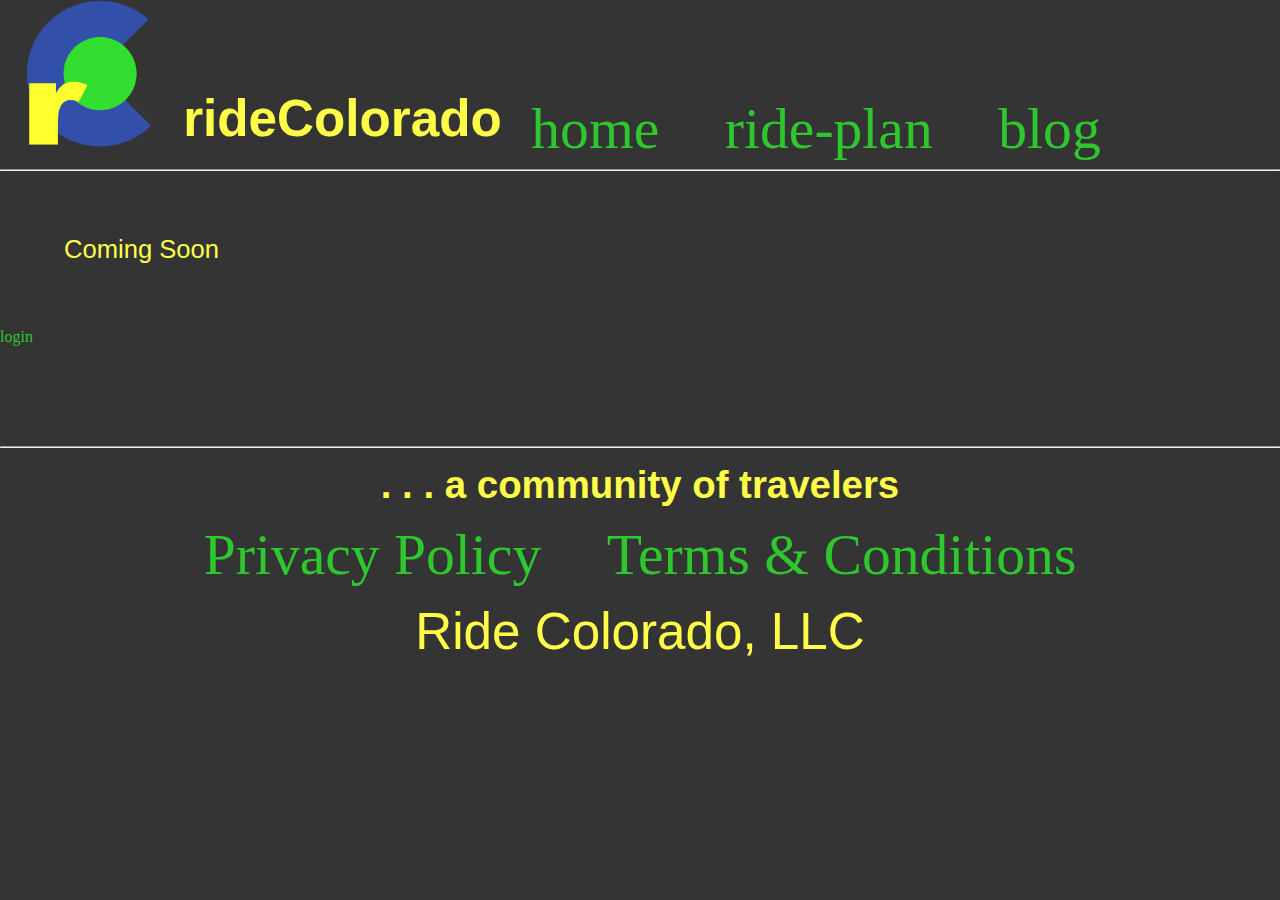
<file: 10:14:2017/privacy.html>
<html>
	<head>
		<title>
			rideColorado - Privacy Policy for the premier long distance ridesharing service
			</title>
        
            <meta name="description" content="rideColorado privacy policy.  Privacy Policy for the premier long distance ridesharing service in Colorado. rideTogether. rideColorado.">

            <meta name="keywords" content="rideColorado,ridesharing,drive,ride,Denver,DIA,Summit,Breckenridge,Abasin,Keystone,Vail,Beaver Creek,long distance,Colorado,Privacy policy">
        
        <meta name="author" content="Kurt Schoffstall">
        
        <meta name="viewport" content="width=device-width, initial-scale=1.0">
				
			<link class="fav" rel="shortcut icon" href="favicon.ico" type="image/x-icon">

			<link rel="stylesheet" type="text/css" href="rCstyle.css">

		</head>

<!—- ______________________________________________________________________________ /-—>

	<Body>
		<ul class="navi"> 
            
            <li><a class="naviul" href="index.html"> <img class="naviul" id="Logo" src="rC34.png" alt="rideColoradoImagemark"></a>
                </li>
            
            <li><h1 class="naviul" id="header"> 
                rideColorado
			         </h1>
                </li>

            <li><a class="naviul" href="index.html">
				home
				    </a>
                </li>
		
            <li><a class="naviul" href="ride-plan.html">
				ride-plan
				    </a>
                </li>

            <li><a class="naviul" href="blog.html">
				blog
				    </a>
                </li>
			</ul>			

		<hr>

<p class="trm">Coming Soon</p>
<a href="login.php">login
        </a>

<!—- ______________________________________________________________________________ /-—>

<footer>

		<hr>
		
		<h6>
			. . . a community of travelers
			</h6>

		<div>
			<ul class="navi" id="ft"> 

					<li><a class="naviul" href="privacy.html">
						Privacy Policy
						</a>
                        </li>	
		
					<li><a class="naviul" href="terms.html">
					 	Terms & Conditions
						</a>
                        </li>
            </ul>
			</div>
		
		<p class="end">
			Ride Colorado, LLC 
			</p>

		</footer>
       
	</html>
</file>
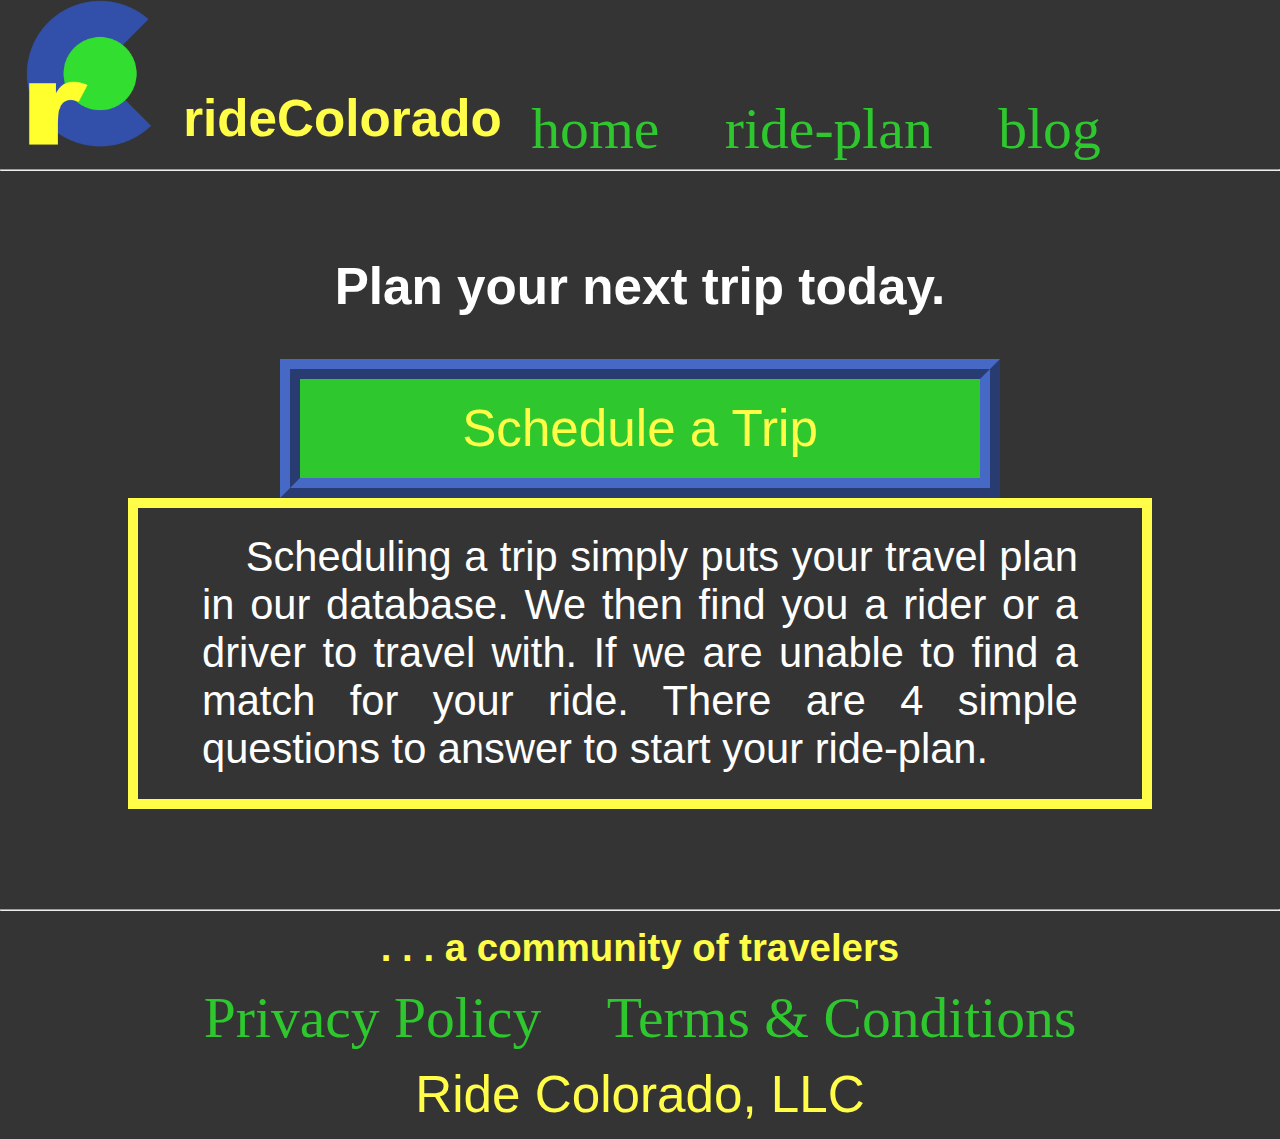
<file: 10:14:2017/ride-plan.html>
<html>
	<head>
		<title>
			rideColorado - Book today with the premier long distance ridesharing service!
			</title>
        
            <meta name="description" content="Plan your trip with rideColorado today! Service from Denver, DIA, Colorado Springs and Fort Collins to Breckenridge, Keystone, Vail, Copper Mountain, Abasin, Beaver Creek and more.  ride Together. rideColorado.">

            <meta name="keywords" content="rideColorado,ridesharing,drive,ride,denver to Silverthorne,Denver,Summit,Breckenridge,Abasin,Keystone,Vail,Beaver Creek,long distance,Colorado,denver to,DIA,travel,plan">	
        
        <meta name="author" content="Kurt Schoffstall">
        
        <meta name="viewport" content="width=device-width, initial-scale=1.0">
			
            
			<link class="fav" rel="shortcut icon" href="favicon.ico" type="image/x-icon">

					<link rel="stylesheet" type="text/css" href="rCstyle.css">
					</head>

<!—- ______________________________________________________________________________ /-—>

	<Body>

		<ul class="navi"> 
            
            <li><a class="naviul" href="index.html"> <img class="naviul" id="Logo" src="rC34.png" alt="rideColoradoImagemark"></a>
                </li>
            
            <li><h1 class="naviul" id="header"> 
                rideColorado
			         </h1>
                </li>

            <li><a class="naviul" href="index.html">
				home
				    </a>
                </li>
		
            <li><a class="naviul" href="ride-plan.html">
				ride-plan
				    </a>
                </li>

            <li><a class="naviul" href="blog.html">
				blog
				    </a>
                </li>
			</ul>			
			
			
	<hr> <br></br>

	<h2>
		Plan your next trip today.
		</h2>
		
		<div>
			<a class="butto2" href="https://www.surveymonkey.com/r/ridecolorado">
				Schedule a Trip
				</a>
			</div>
        
        <p class="gen" id="justify">Scheduling a trip simply puts your travel plan in our database.  We then find you a rider or a driver to travel with.  If we are unable to find a match for your ride.  There are 4 simple questions to answer to start your ride-plan.</p>


<!—- ______________________________________________________________________________ /-—>

<footer>

		<hr>
		
		<h6>
			. . . a community of travelers
			</h6>

		<div>
			<ul class="navi" id="ft"> 

					<li><a class="naviul" href="privacy.html">
						Privacy Policy
						</a>
                        </li>	
		
					<li><a class="naviul" href="terms.html">
					 	Terms & Conditions
						</a>
                        </li>
            </ul>
			</div>
		
		<p class="end">
			Ride Colorado, LLC 
			</p>

		</footer>
   	</body>    
	</html>
</file>
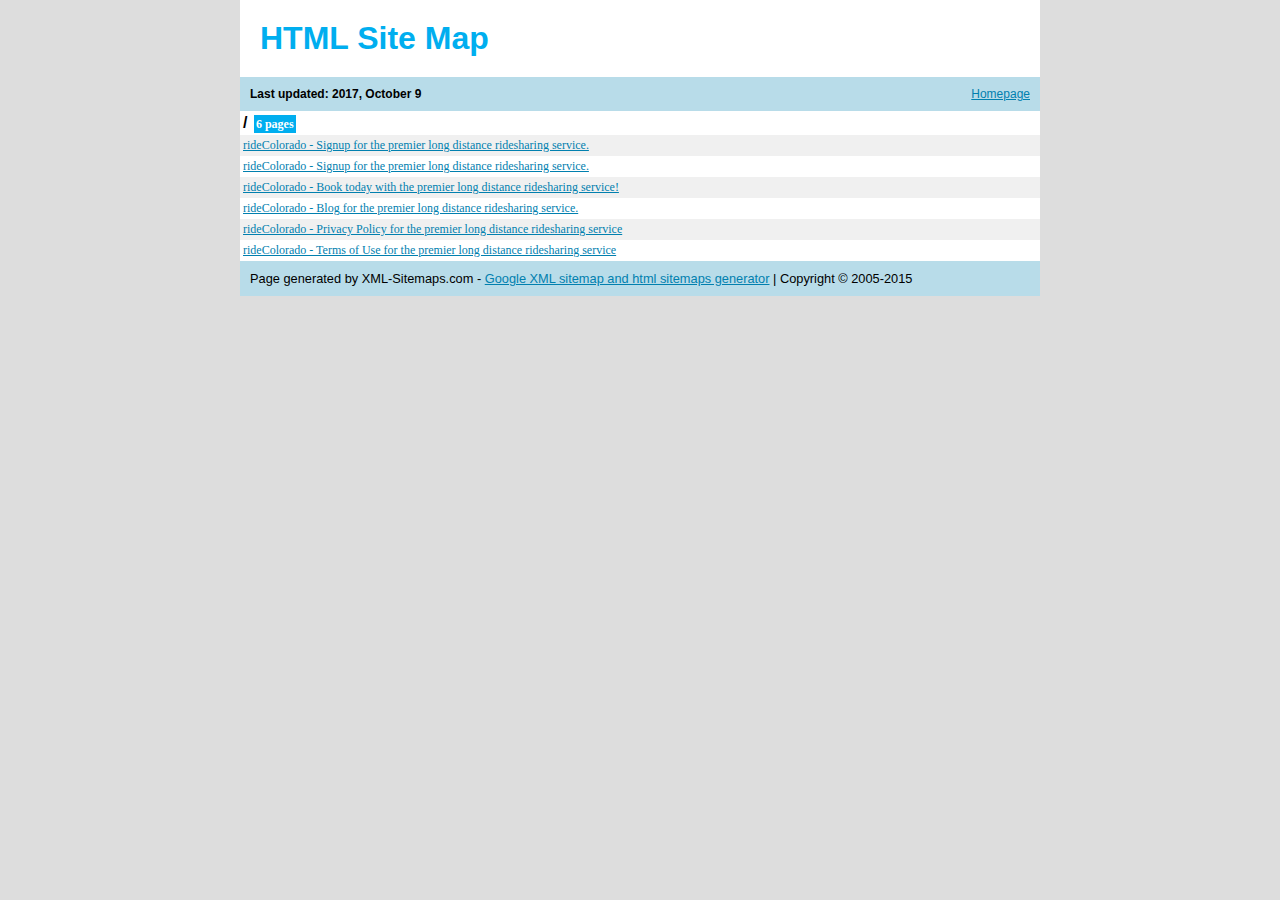
<file: 10:14:2017/sitemap.html>
<!DOCTYPE html PUBLIC "-//W3C//DTD XHTML 1.0 Transitional//EN" "http://www.w3.org/TR/xhtml1/DTD/xhtml1-transitional.dtd">
<html>
<head>
<title>rideColorado Site Map  </title>
<meta http-equiv="Content-type" content="text/html; charset=utf-8" />
<style type="text/css">
body {
background-color: #DDD;
font: normal 80%  "Trebuchet MS", "Helvetica", sans-serif;
margin:0;
text-align:center;
}
#cont{
margin:auto;
width:800px;
text-align:left;
}
a:link,a:visited {
color: #0180AF;
text-decoration: underline;
}
a:hover {
color: #666;
}
h1 {
background-color:#fff;
padding:20px;
color:#00AEEF;
text-align:left;
font-size:32px;
margin:0px;
}
h3 {
font-size:12px;
background-color:#B8DCE9;
margin:0px;
padding:10px;
}
h3 a {
float:right;
font-weight:normal;
display:block;
}
th {
text-align:center;
background-color:#00AEEF;
color:#fff;
padding:4px;
font-weight:normal;
font-size:12px;
}
td {
font-size:12px;
padding:3px;
text-align:left;
}
tr {background: #fff}
tr:nth-child(odd) {background: #f0f0f0}
#footer {
background-color:#B8DCE9;
padding:10px;
}
.pager,.pager a {
background-color:#00AEEF;
color:#fff;
padding:3px;
}
.lhead {
background-color:#fff;
padding:3px;
font-weight:bold;
font-size:16px;
}
.lpart {
background-color:#f0f0f0;
padding:0px;
}
.lpage {
font:normal 12px verdana;
}
.lcount {
background-color:#00AEEF;
color:#fff;
padding:2px;
margin:2px;
font:bold 12px verdana;
}
a.aemphasis {
color:#009;
font-weight:bold;
}
</style>

</head>
<body>
<div id="cont">
<h1>HTML Site Map</h1>
<h3><a href="http://www.ridecolorado.net">Homepage</a>
Last updated: 2017, October 9
</h3>


<table cellpadding="0" cellspacing="0" border="0" width="100%">

<tr valign="top">
<td class="lpart" colspan="100"><div class="lhead">/
<span class="lcount">6 pages</span></div>

<table cellpadding="0" cellspacing="0" border="0" width="100%">

<tr><td class="lpage"><a href="http://www.ridecolorado.net/" title="
			rideColorado - Signup for the premier long distance ridesharing service.
			">
			rideColorado - Signup for the premier long distance ridesharing service.
			</a></td></tr>
<tr><td class="lpage"><a href="http://www.ridecolorado.net/index.html" title="
			rideColorado - Signup for the premier long distance ridesharing service.
			">
			rideColorado - Signup for the premier long distance ridesharing service.
			</a></td></tr>
<tr><td class="lpage"><a href="http://www.ridecolorado.net/ride-plan.html" title="
			rideColorado - Book today with the premier long distance ridesharing service!
			">
			rideColorado - Book today with the premier long distance ridesharing service!
			</a></td></tr>
<tr><td class="lpage"><a href="http://www.ridecolorado.net/blog.html" title="
            rideColorado - Blog for the premier long distance ridesharing service. 
			">
            rideColorado - Blog for the premier long distance ridesharing service. 
			</a></td></tr>
<tr><td class="lpage"><a href="http://www.ridecolorado.net/privacy.html" title="
			rideColorado - Privacy Policy for the premier long distance ridesharing service
			">
			rideColorado - Privacy Policy for the premier long distance ridesharing service
			</a></td></tr>
<tr><td class="lpage"><a href="http://www.ridecolorado.net/terms.html" title="
			rideColorado - Terms of Use for the premier long distance ridesharing service
			">
			rideColorado - Terms of Use for the premier long distance ridesharing service
			</a></td></tr>
</table>
</td>
</tr>

</table>


<!--
Please note:
You are not allowed to remove the copyright notice below.
Thank you!
www.xml-sitemaps.com
-->
<div id="footer">
Page generated by XML-Sitemaps.com - <a target="_blank" href="https://www.xml-sitemaps.com">Google XML sitemap and html sitemaps generator</a>
|
Copyright &copy; 2005-2015

</div>
</div>
</body>
</html>
</file>
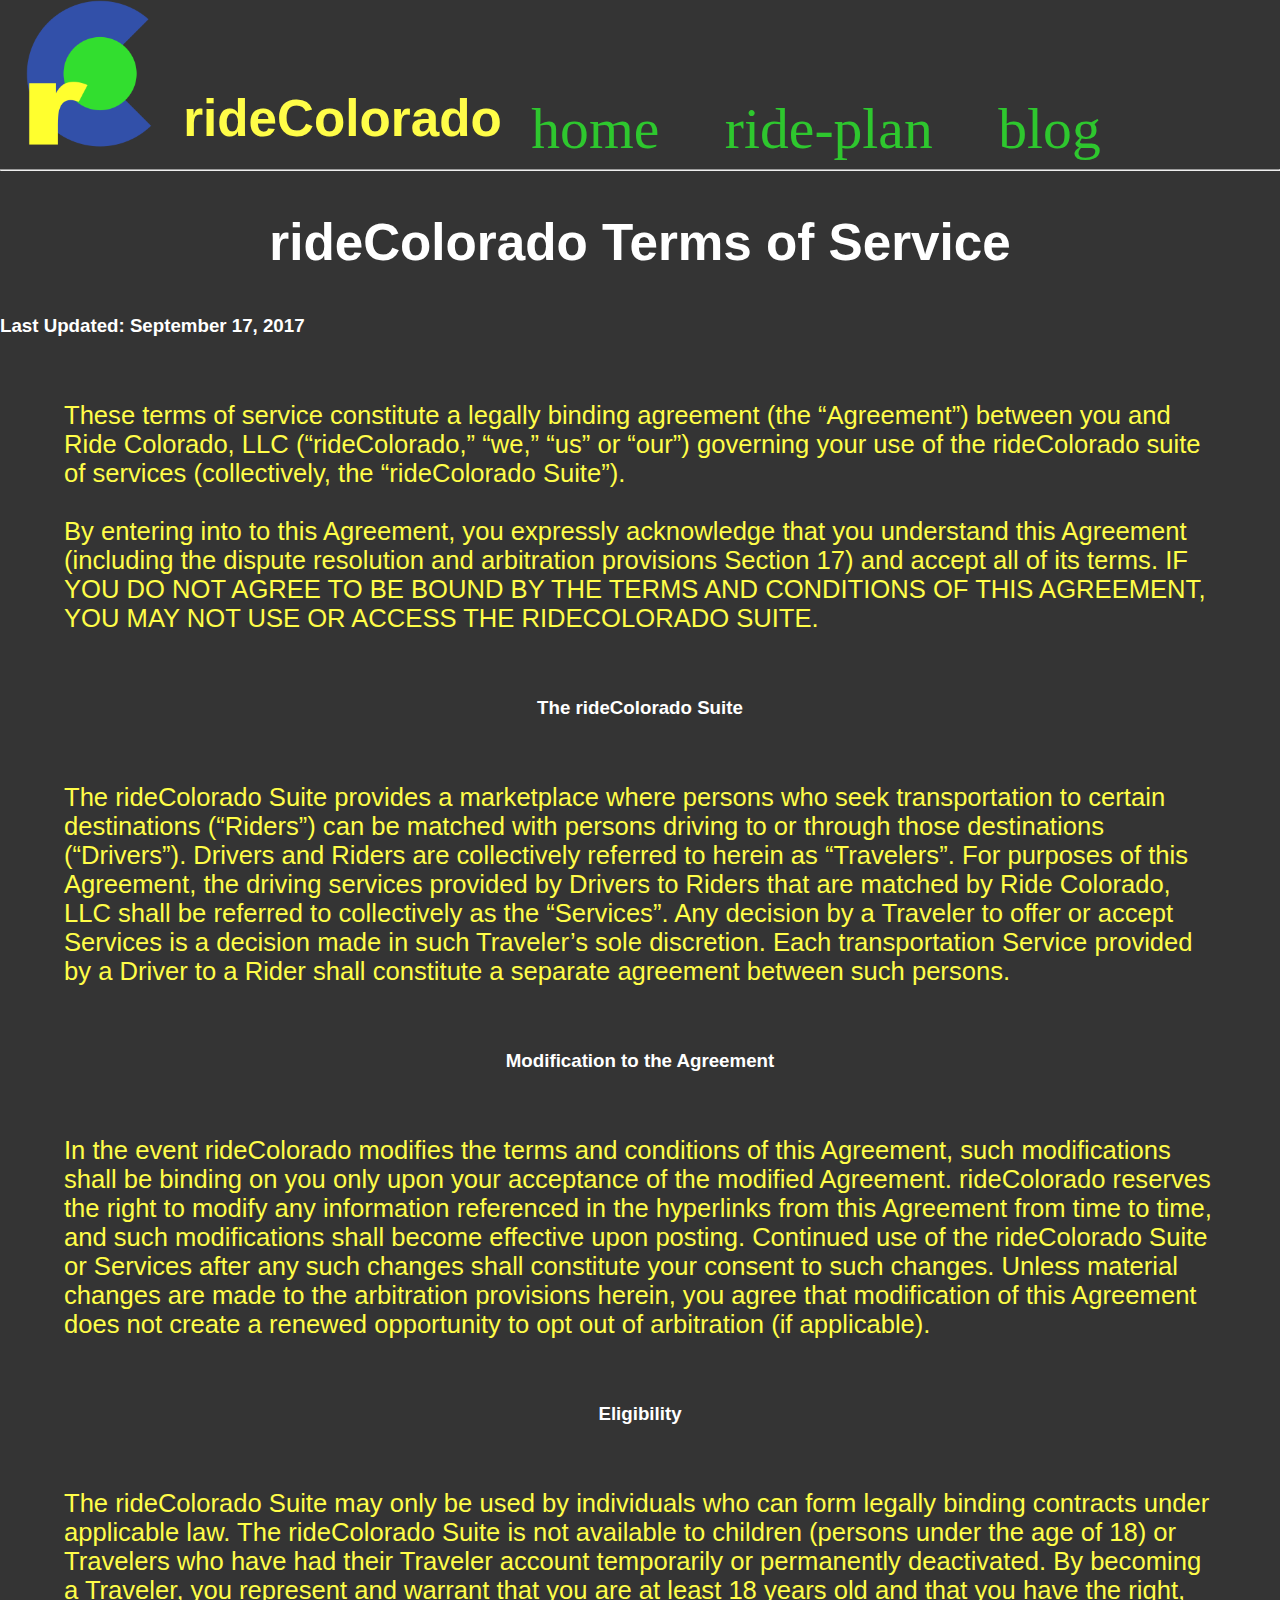
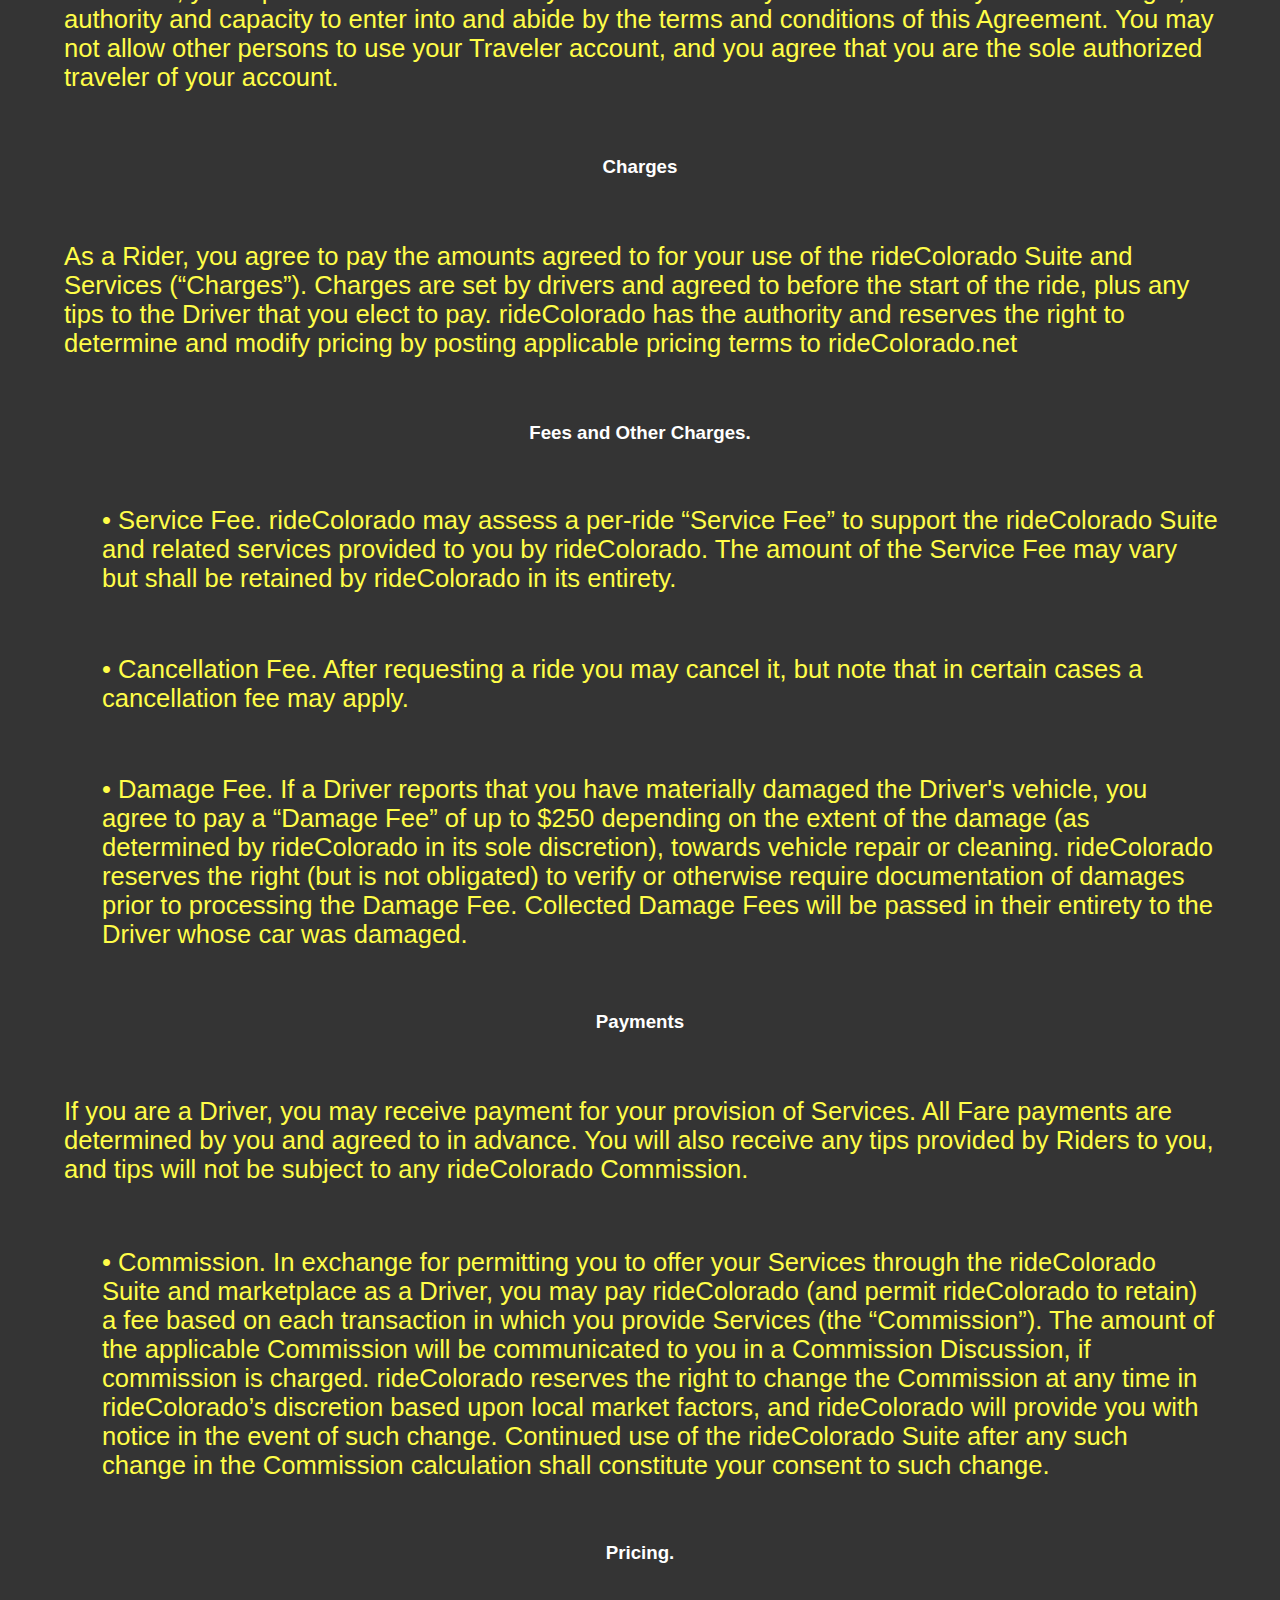
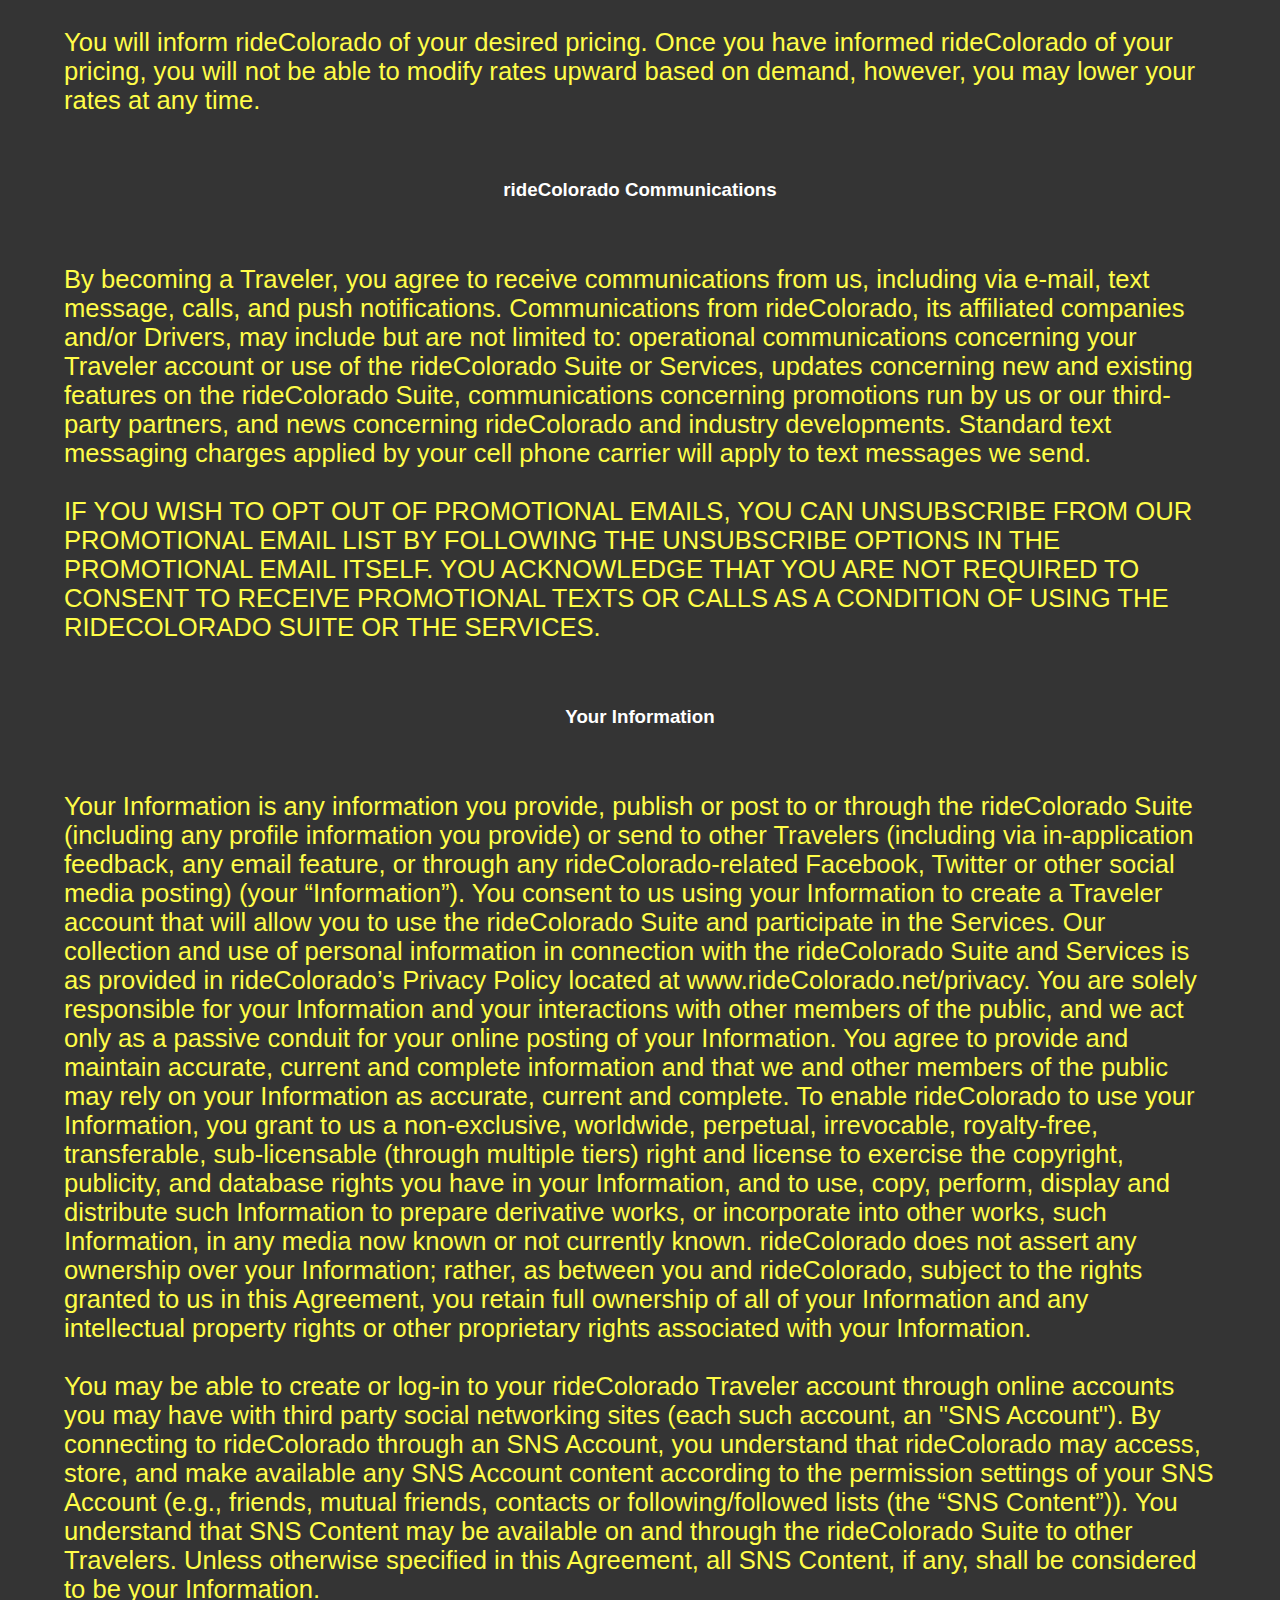
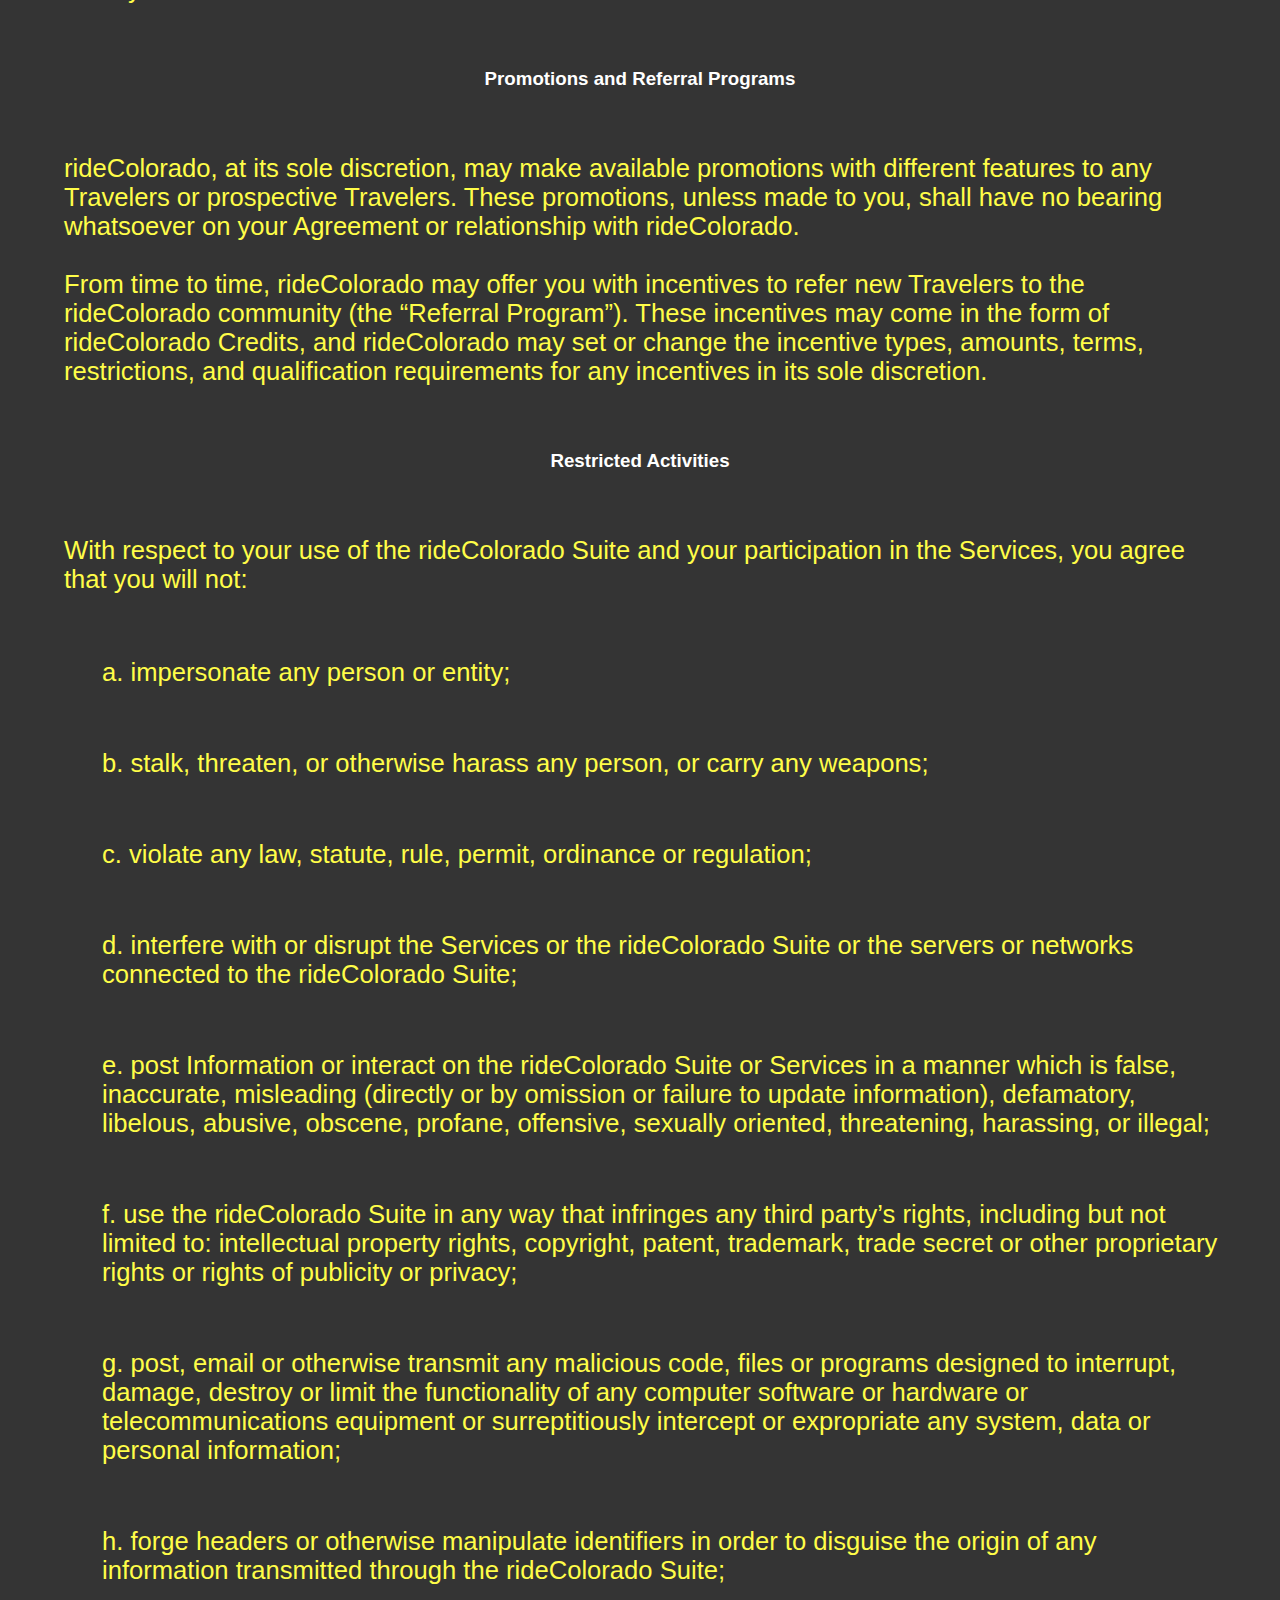
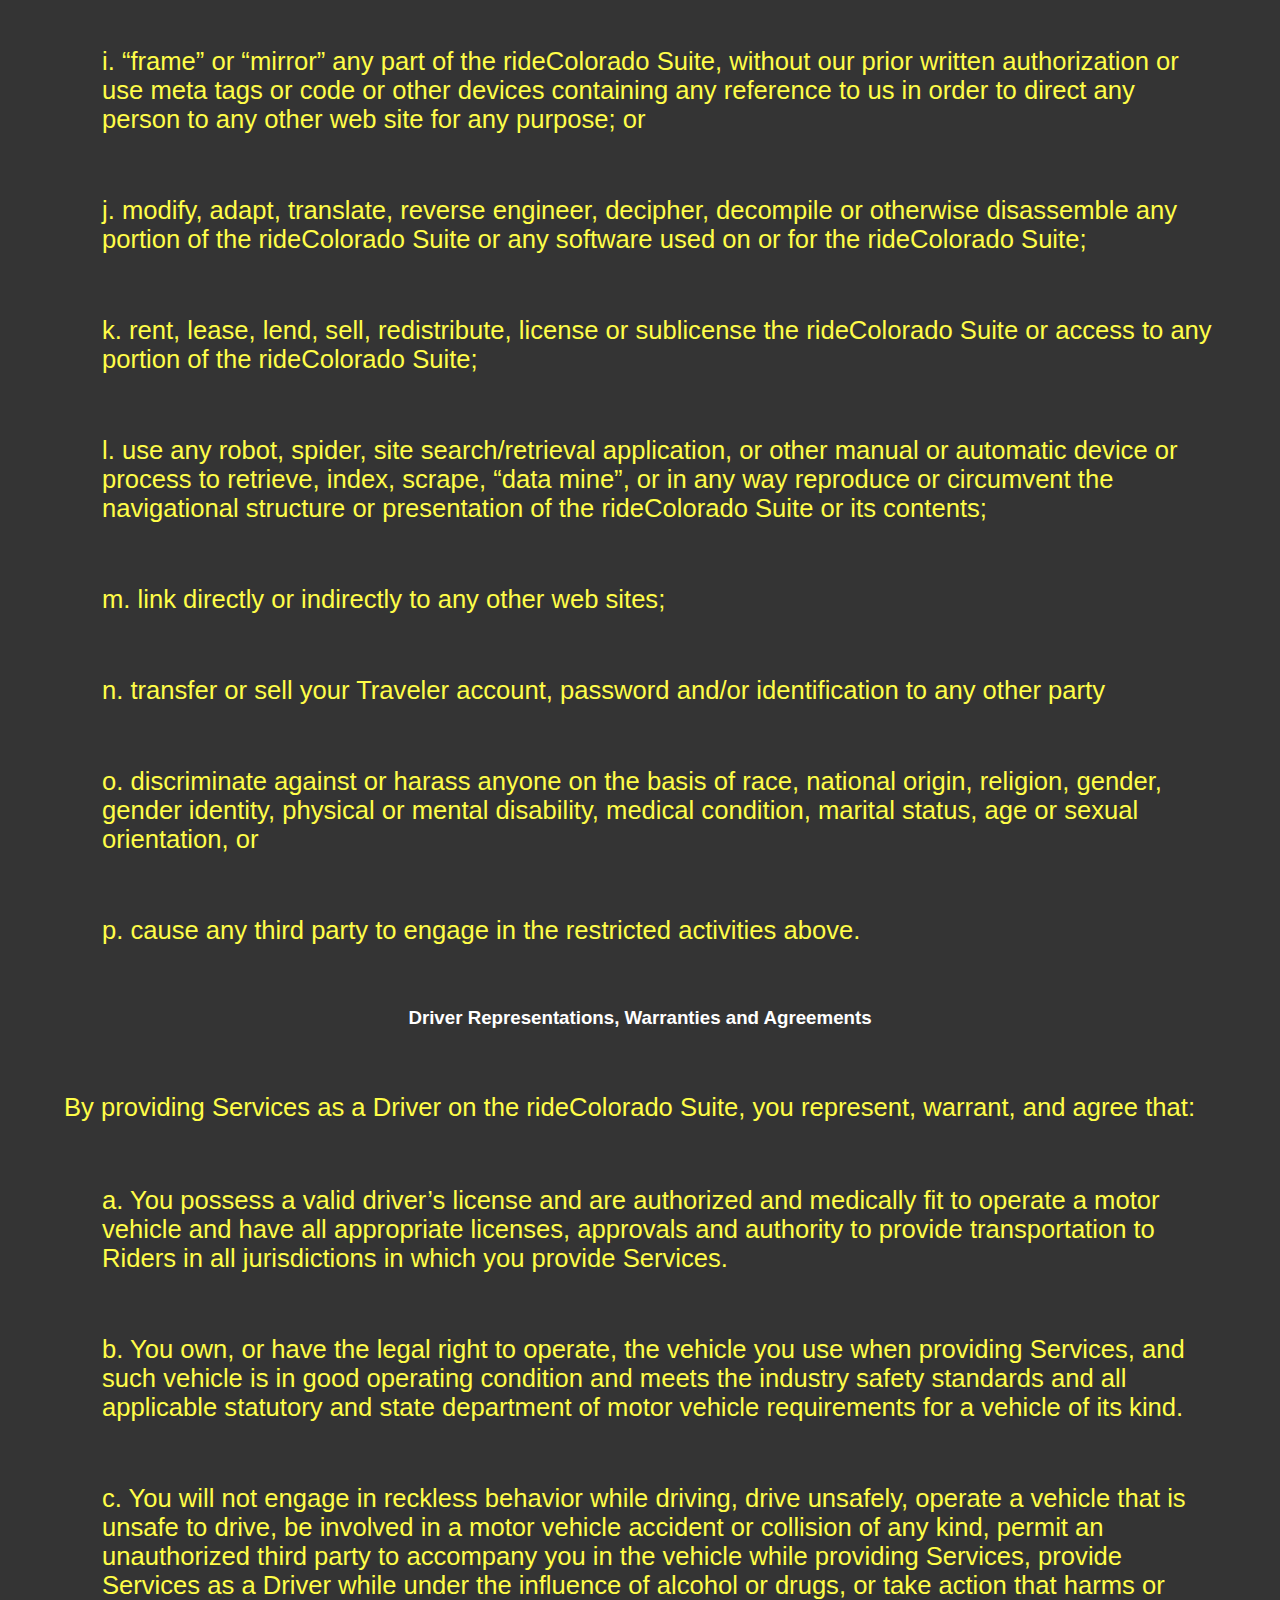
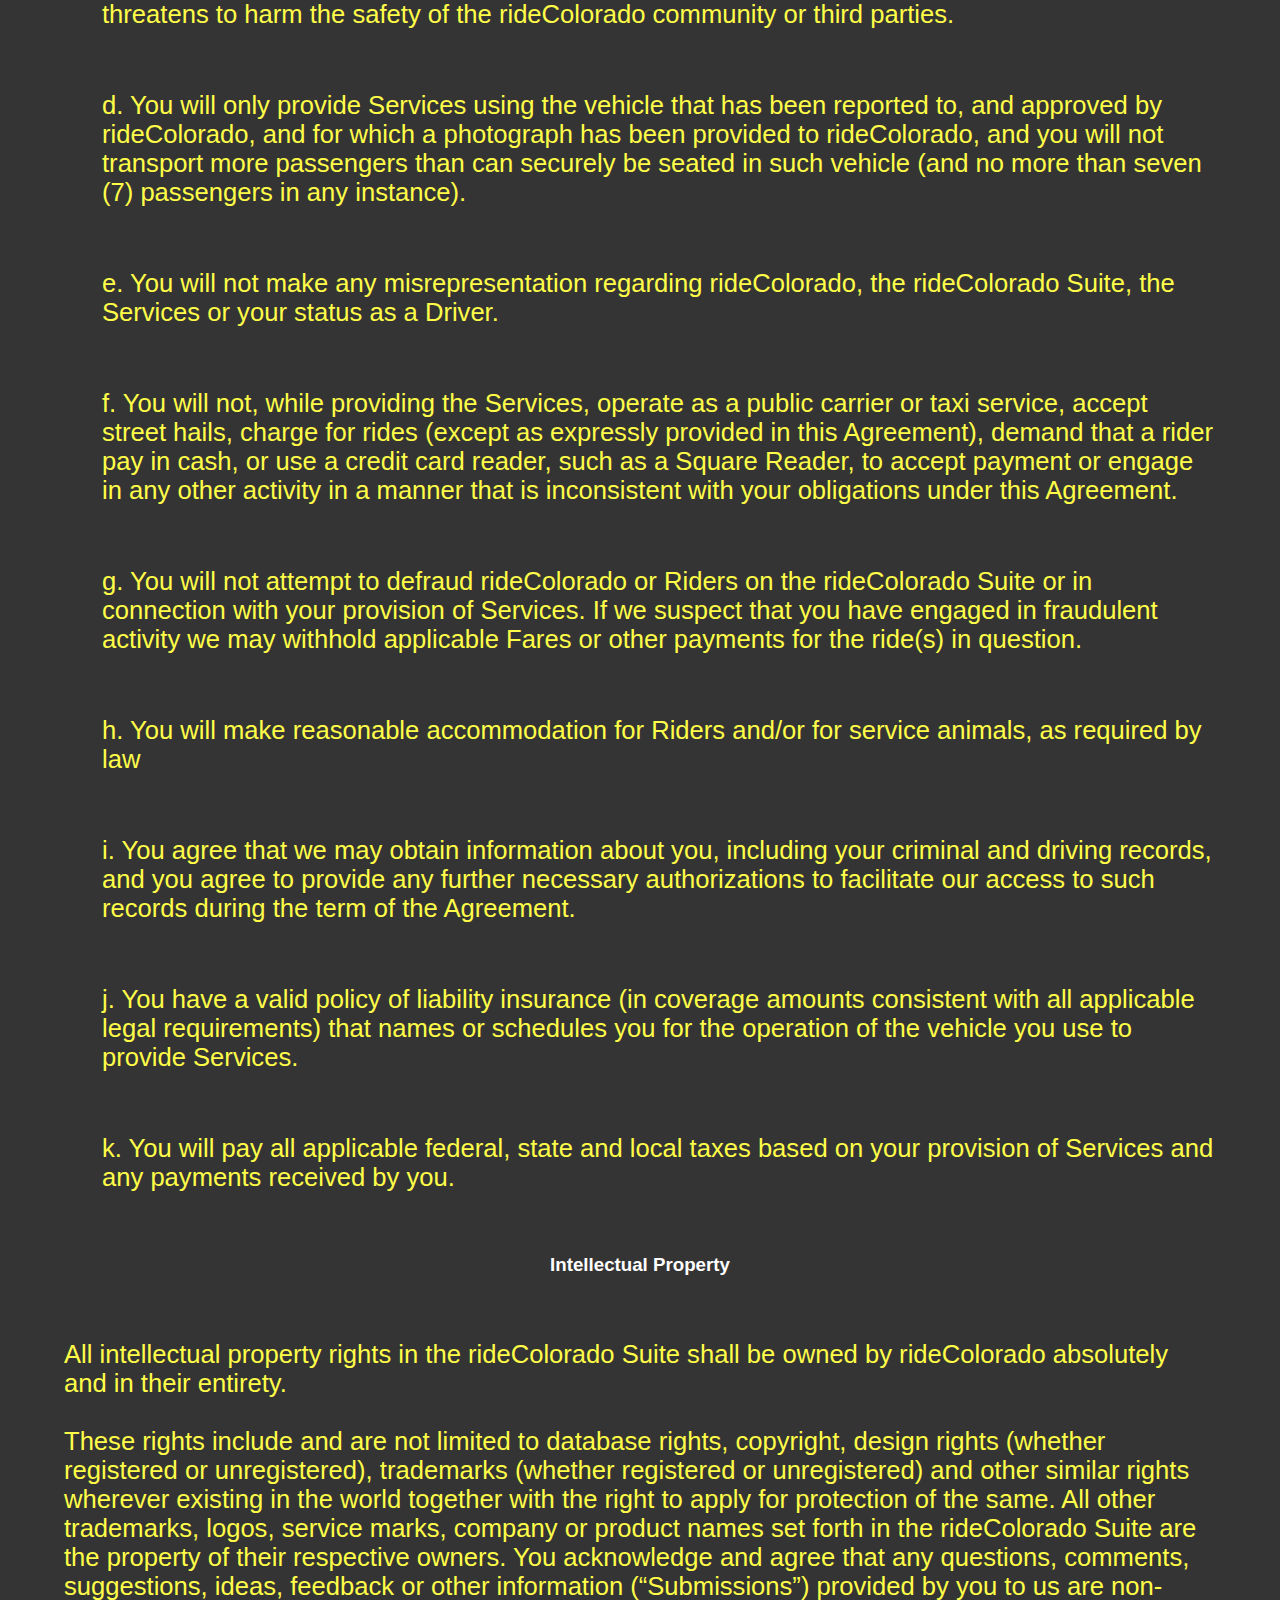
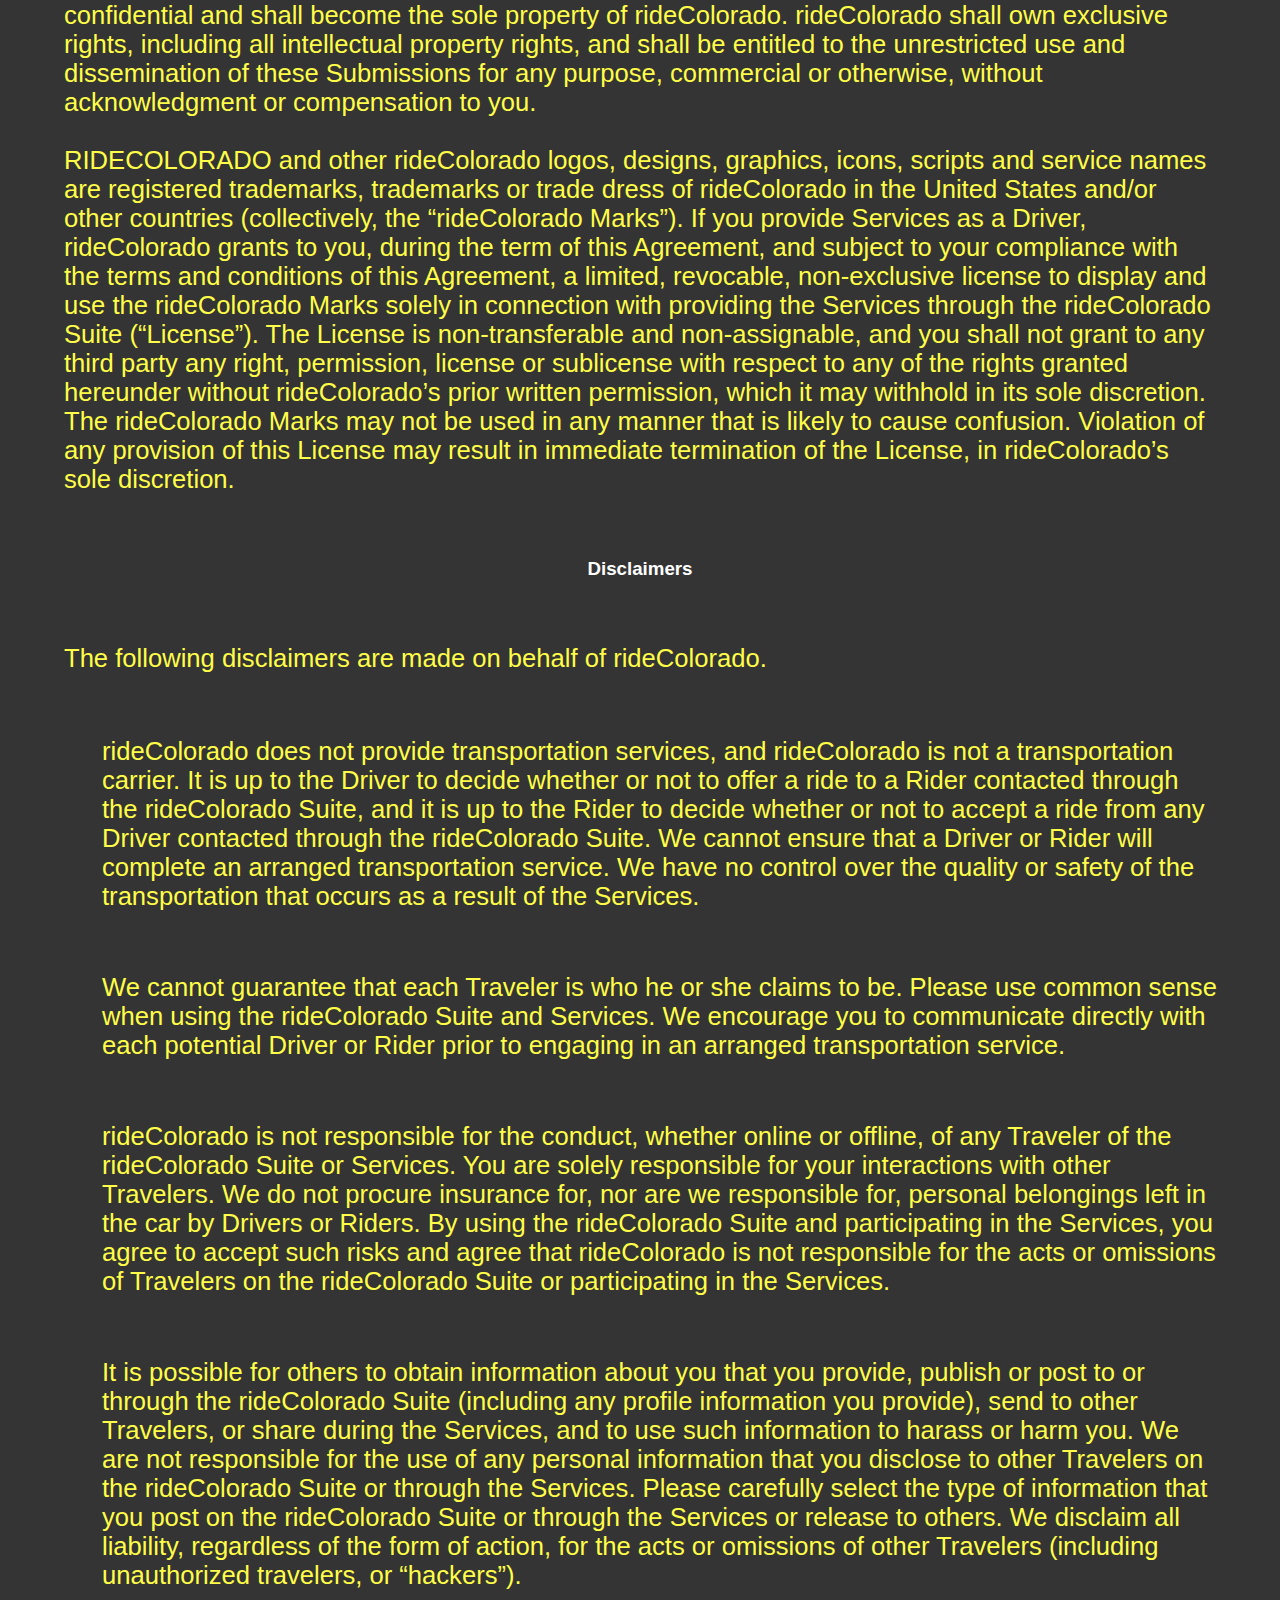
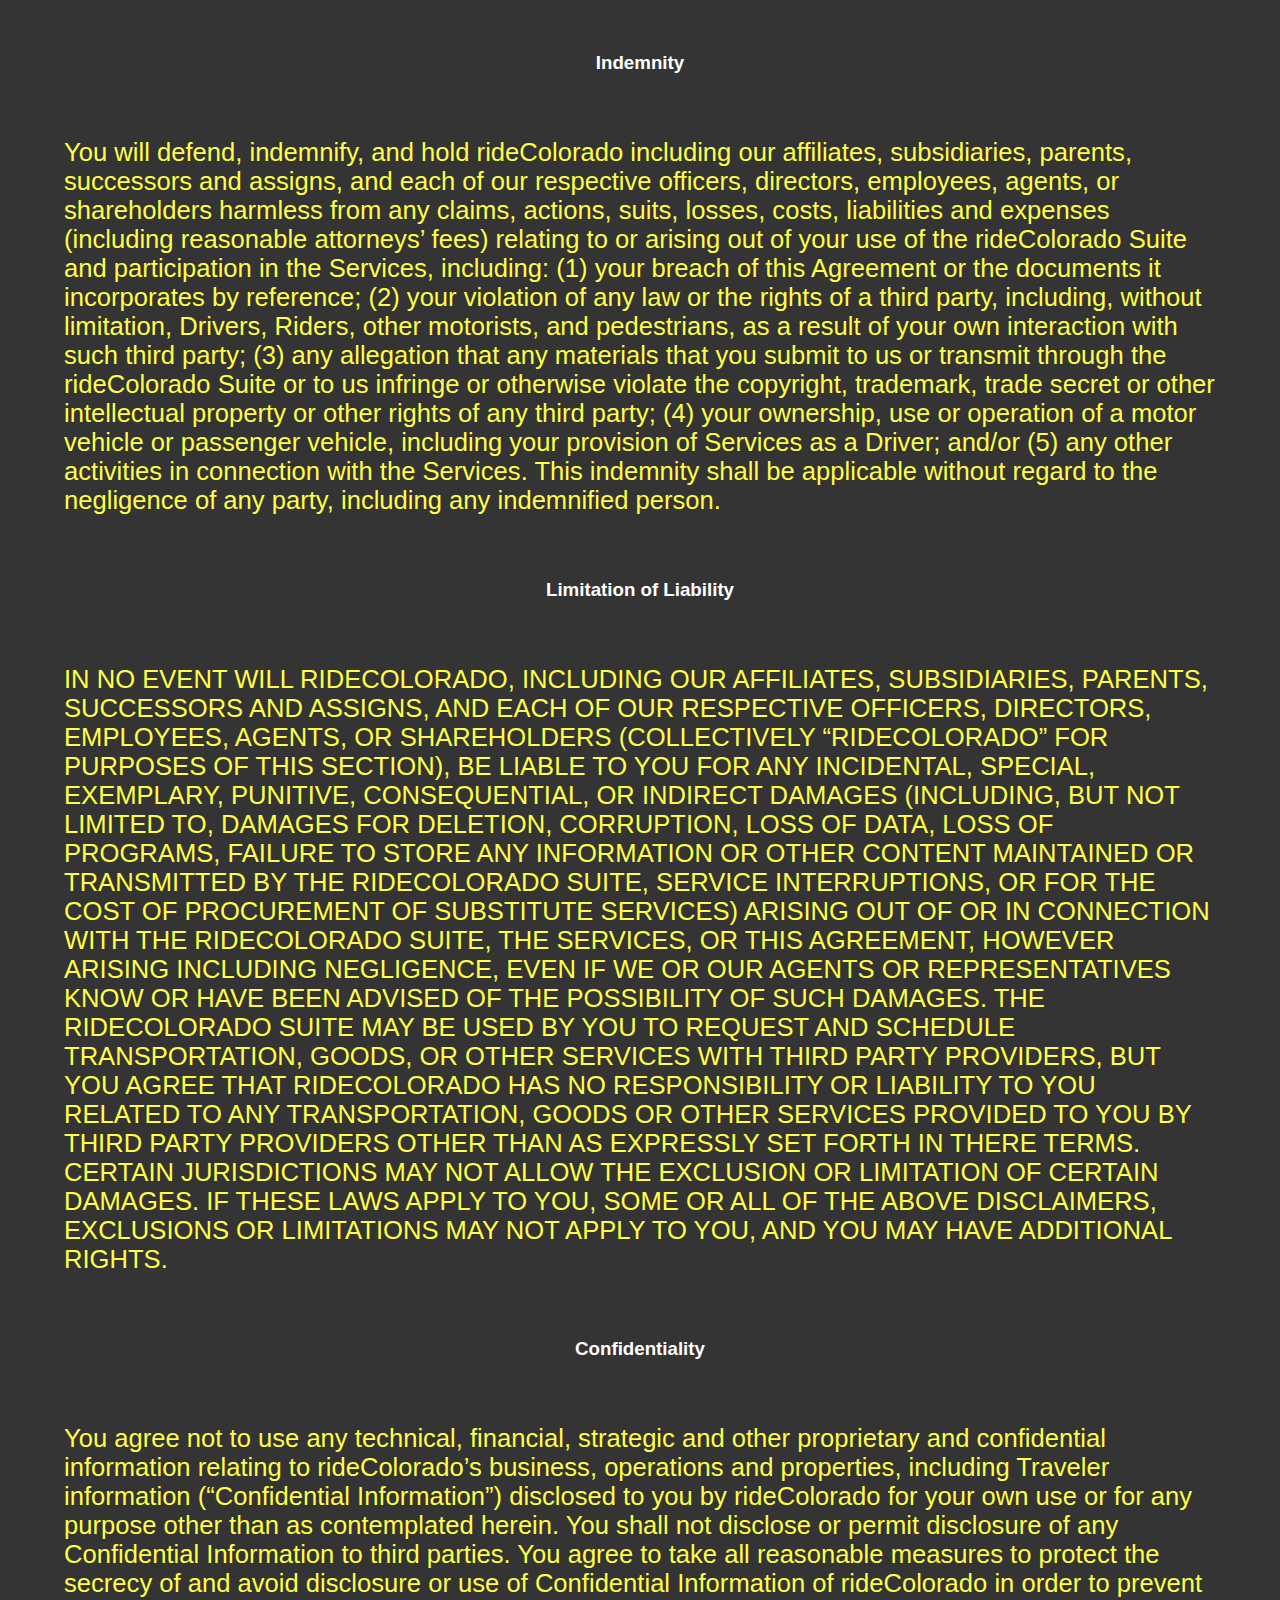
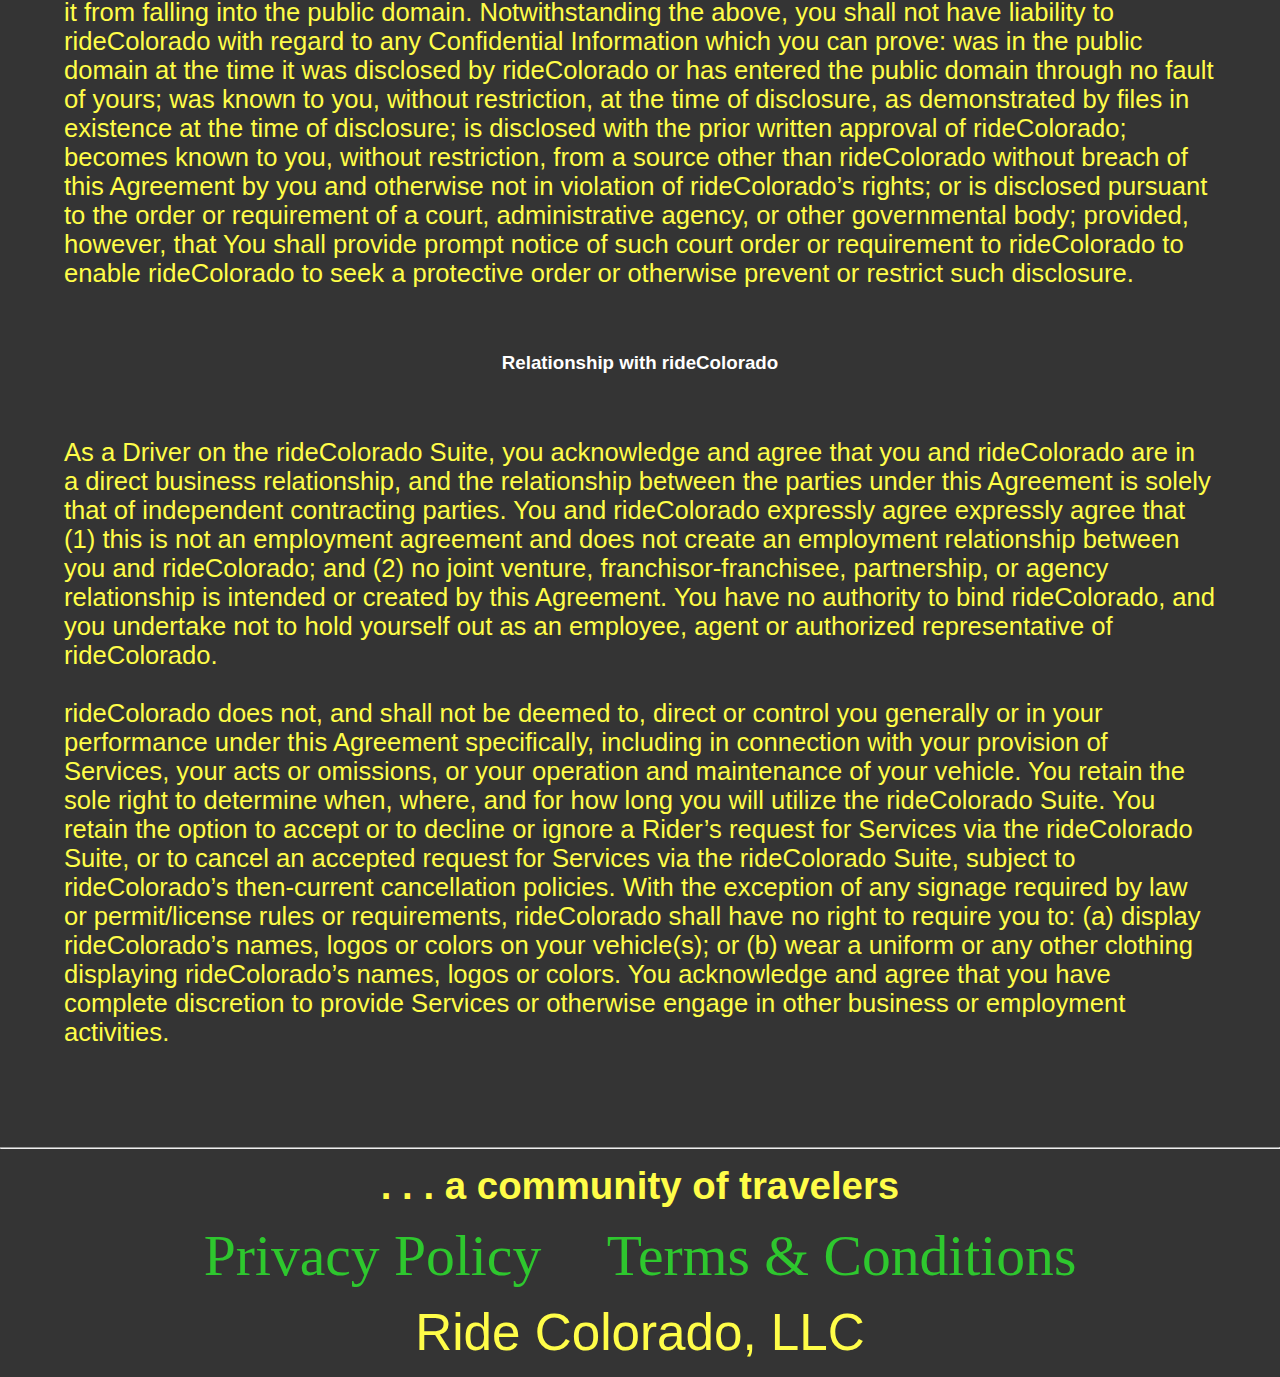
<file: 10:14:2017/terms.html>
<html>
	<head>
		<title>
			rideColorado - Terms of Use for the premier long distance ridesharing service
			</title>
        
            <meta name="description" content="rideColorado Terms and Conditions.  Terms and Conditions for the premier long distance ridesharing service in Colorado. rideSharing. rideColorado.">

            <meta name="keywords" content="rideColorado,ridesharing,drive,ride,Denver,DIA,Summit,Breckenridge,Abasin,Keystone,Vail,Beaver Creek,long distance,Colorado,terms,conditions,terms and conditions">
        
        <meta name="author" content="Kurt Schoffstall">
        
        <meta name="viewport" content="width=device-width, initial-scale=1.0">

			<link class="fav" rel="shortcut icon" href="favicon.ico" type="image/x-icon">

			<link rel="stylesheet" type="text/css" href="rCstyle.css">

<!—- ______________________________________________________________________________ /-—>

	<Body>
			
		<ul class="navi"> 
            
            <li><a class="naviul" href="index.html"> <img class="naviul" id="Logo" src="rC34.png" alt="rideColoradoImagemark"></a>
                </li>
            
            <li><h1 class="naviul" id="header"> 
                rideColorado
			         </h1>
                </li>

            <li><a class="naviul" href="index.html">
				home
				    </a>
                </li>
		
            <li><a class="naviul" href="ride-plan.html">
				ride-plan
				    </a>
                </li>

            <li><a class="naviul" href="blog.html">
				blog
				    </a>
                </li>
			</ul>			

		<hr>

<h2>rideColorado Terms of Service</h2>
<h3>Last Updated: September 17, 2017</h3>
        <p class="trm">
These terms of service constitute a legally binding agreement (the “Agreement”) between you and Ride Colorado, LLC (“rideColorado,” “we,” “us” or “our”) governing your use of the rideColorado suite of services (collectively, the “rideColorado Suite”). 
            <br>
            <br>
By entering into to this Agreement, you expressly acknowledge that you understand this Agreement (including the dispute resolution and arbitration provisions Section 17) and accept all of its terms. IF YOU DO NOT AGREE TO BE BOUND BY THE TERMS AND CONDITIONS OF THIS AGREEMENT, YOU MAY NOT USE OR ACCESS THE RIDECOLORADO SUITE.<br>
        </p>
        <h3 class="trmh">The rideColorado Suite</h3>
        <p class="trm">
The rideColorado Suite provides a marketplace where persons who seek transportation to certain destinations (“Riders”) can be matched with persons driving to or through those destinations (“Drivers”). Drivers and Riders are collectively referred to herein as “Travelers”. For purposes of this Agreement, the driving services provided by Drivers to Riders that are matched by Ride Colorado, LLC shall be referred to collectively as the “Services”. Any decision by a Traveler to offer or accept Services is a decision made in such Traveler’s sole discretion. Each transportation Service provided by a Driver to a Rider shall constitute a separate agreement between such persons.<br></p>
        <h3 class="trmh">
Modification to the Agreement<br></h3>
        <p class="trm">
In the event rideColorado modifies the terms and conditions of this Agreement, such modifications shall be binding on you only upon your acceptance of the modified Agreement. rideColorado reserves the right to modify any information referenced in the hyperlinks from this Agreement from time to time, and such modifications shall become effective upon posting. Continued use of the rideColorado Suite or Services after any such changes shall constitute your consent to such changes. Unless material changes are made to the arbitration provisions herein, you agree that modification of this Agreement does not create a renewed opportunity to opt out of arbitration (if applicable).</p>
        <h3 class="trmh">Eligibility</h3>
<p class="trm">
The rideColorado Suite may only be used by individuals who can form legally binding contracts under applicable law. The rideColorado Suite is not available to children (persons under the age of 18) or Travelers who have had their Traveler account temporarily or permanently deactivated. By becoming a Traveler, you represent and warrant that you are at least 18 years old and that you have the right, authority and capacity to enter into and abide by the terms and conditions of this Agreement. You may not allow other persons to use your Traveler account, and you agree that you are the sole authorized traveler of your account.</p>
        
<h3 class="trmh">Charges</h3>
        <p class="trm">
As a Rider, you agree to pay the amounts agreed to for your use of the rideColorado Suite and Services (“Charges”). Charges are set by drivers and agreed to before the start of the ride, plus any tips to the Driver that you elect to pay. rideColorado has the authority and reserves the right to determine and modify pricing by posting applicable pricing terms to rideColorado.net </p>
<h3 class="trmh">Fees and Other Charges.</h3>
        <ul>
<li><p class="trm">•  Service Fee. rideColorado may assess a per-ride “Service Fee” to support the rideColorado Suite and related services provided to you by rideColorado. The amount of the Service Fee may vary but shall be retained by rideColorado in its entirety.</p></li>
<li><p class="trm">•	Cancellation Fee. After requesting a ride you may cancel it, but note that in certain cases a cancellation fee may apply.</p></li>   
<li><p class="trm">•	Damage Fee. If a Driver reports that you have materially damaged the Driver's vehicle, you agree to pay a “Damage Fee” of up to $250 depending on the extent of the damage (as determined by rideColorado in its sole discretion), towards vehicle repair or cleaning. rideColorado reserves the right (but is not obligated) to verify or otherwise require documentation of damages prior to processing the Damage Fee. Collected Damage Fees will be passed in their entirety to the Driver whose car was damaged. </p></li>
        </ul>
<h3 class="trmh">Payments</h3>
           <p class="trm"> 
               If you are a Driver, you may receive payment for your provision of Services. All Fare payments are determined by you and agreed to in advance. You will also receive any tips provided by Riders to you, and tips will not be subject to any rideColorado Commission.</p>
     <ul>       
<li><p class="trm">•	Commission. In exchange for permitting you to offer your Services through the rideColorado Suite and marketplace as a Driver, you may pay rideColorado (and permit rideColorado to retain) a fee based on each transaction in which you provide Services (the “Commission”). The amount of the applicable Commission will be communicated to you in a Commission Discussion, if commission is charged. rideColorado reserves the right to change the Commission at any time in rideColorado’s discretion based upon local market factors, and rideColorado will provide you with notice in the event of such change. Continued use of the rideColorado Suite after any such change in the Commission calculation shall constitute your consent to such change.
        </ul>
        
        <h3 class="trmh">Pricing.
            </h3>
      
            <p class="trm"> 
                You will inform  rideColorado of your desired pricing.  Once you have informed rideColorado of your pricing, you will not be able to modify rates upward based on demand, however, you may lower your rates at any time.</p>
            
<h3 class="trmh">rideColorado Communications</H3>
            
<p class="trm">By becoming a Traveler, you agree to receive communications from us, including via e-mail, text message, calls, and push notifications. Communications from rideColorado, its affiliated companies and/or Drivers, may include but are not limited to: operational communications concerning your Traveler account or use of the rideColorado Suite or Services, updates concerning new and existing features on the rideColorado Suite, communications concerning promotions run by us or our third- party partners, and news concerning rideColorado and industry developments. Standard text messaging charges applied by your cell phone carrier will apply to text messages we send.<br>
    <br>
IF YOU WISH TO OPT OUT OF PROMOTIONAL EMAILS, YOU CAN UNSUBSCRIBE FROM OUR PROMOTIONAL EMAIL LIST BY FOLLOWING THE UNSUBSCRIBE OPTIONS IN THE PROMOTIONAL EMAIL ITSELF.  YOU ACKNOWLEDGE THAT YOU ARE NOT REQUIRED TO CONSENT TO RECEIVE PROMOTIONAL TEXTS OR CALLS AS A CONDITION OF USING THE RIDECOLORADO SUITE OR THE SERVICES.
         </p>
         
         <h3 class="trmh">Your Information</h3>
         
         
         <p class="trm">
Your Information is any information you provide, publish or post to or through the rideColorado Suite (including any profile information you provide) or send to other Travelers (including via in-application feedback, any email feature, or through any rideColorado-related Facebook, Twitter or other social media posting) (your “Information”). You consent to us using your Information to create a Traveler account that will allow you to use the rideColorado Suite and participate in the Services. Our collection and use of personal information in connection with the rideColorado Suite and Services is as provided in rideColorado’s Privacy Policy located at www.rideColorado.net/privacy. You are solely responsible for your Information and your interactions with other members of the public, and we act only as a passive conduit for your online posting of your Information. You agree to provide and maintain accurate, current and complete information and that we and other members of the public may rely on your Information as accurate, current and complete. To enable rideColorado to use your Information, you grant to us a non-exclusive, worldwide, perpetual, irrevocable, royalty-free, transferable, sub-licensable (through multiple tiers) right and license to exercise the copyright, publicity, and database rights you have in your Information, and to use, copy, perform, display and distribute such Information to prepare derivative works, or incorporate into other works, such Information, in any media now known or not currently known. rideColorado does not assert any ownership over your Information; rather, as between you and rideColorado, subject to the rights granted to us in this Agreement, you retain full ownership of all of your Information and any intellectual property rights or other proprietary rights associated with your Information.<br>
             <br>
             You may be able to create or log-in to your rideColorado Traveler account through online accounts you may have with third party social networking sites (each such account, an "SNS Account"). By connecting to rideColorado through an SNS Account, you understand that rideColorado may access, store, and make available any SNS Account content according to the permission settings of your SNS Account (e.g., friends, mutual friends, contacts or following/followed lists (the “SNS Content”)). You understand that SNS Content may be available on and through the rideColorado Suite to other Travelers. Unless otherwise specified in this Agreement, all SNS Content, if any, shall be considered to be your Information.</p>
         
         
         <h3 class="trmh">Promotions and Referral Programs</h3>
         
         <p class="trm">
rideColorado, at its sole discretion, may make available promotions with different features to any Travelers or prospective Travelers. These promotions, unless made to you, shall have no bearing whatsoever on your Agreement or relationship with rideColorado. <br>
             <br>
From time to time, rideColorado may offer you with incentives to refer new Travelers to the rideColorado community (the “Referral Program”). These incentives may come in the form of rideColorado Credits, and rideColorado may set or change the incentive types, amounts, terms, restrictions, and qualification requirements for any incentives in its sole discretion. 
         </p>
         
         
         <h3 class="trmh">Restricted Activities</h3>
         
         <p class="trm">With respect to your use of the rideColorado Suite and your participation in the Services, you agree that you will not:</p>
         <ul>
             <li><p class="trm">
                 a.	impersonate any person or entity;</p></li>
             <li><p class="trm">
                 b.	stalk, threaten, or otherwise harass any person, or carry any weapons;</p></li>
             <li><p class="trm">
                 c.	violate any law, statute, rule, permit, ordinance or regulation;</p></li>
             <li><p class="trm">
                 d.	interfere with or disrupt the Services or the rideColorado Suite or the servers or networks connected to the rideColorado Suite;</p></li>
             <li><p class="trm">
                 e.	post Information or interact on the rideColorado Suite or Services in a manner which is false, inaccurate, misleading (directly or by omission or failure to update information), defamatory, libelous, abusive, obscene, profane, offensive, sexually oriented, threatening, harassing, or illegal;</p></li>
             <li><p class="trm">
                 f.	use the rideColorado Suite in any way that infringes any third party’s rights, including but not limited to: intellectual property rights, copyright, patent, trademark, trade secret or other proprietary rights or rights of publicity or privacy;</p></li>
             <li><p class="trm">
                 g.	post, email or otherwise transmit any malicious code, files or programs designed to interrupt, damage, destroy or limit the functionality of any computer software or hardware or telecommunications equipment or surreptitiously intercept or expropriate any system, data or personal information;</p></li>
             <li><p class="trm">
                 h.	forge headers or otherwise manipulate identifiers in order to disguise the origin of any information transmitted through the rideColorado Suite;</p></li>
             <li><p class="trm">
                 i.	“frame” or “mirror” any part of the rideColorado Suite, without our prior written authorization or use meta tags or code or other devices containing any reference to us in order to direct any person to any other web site for any purpose; or</p></li>
             <li><p class="trm">
                 j.	modify, adapt, translate, reverse engineer, decipher, decompile or otherwise disassemble any portion of the rideColorado Suite or any software used on or for the rideColorado Suite;</p></li>
             <li><p class="trm">
                 k.	rent, lease, lend, sell, redistribute, license or sublicense the rideColorado Suite or access to any portion of the rideColorado Suite;</p></li>
             <li><p class="trm">
                 l.	use any robot, spider, site search/retrieval application, or other manual or automatic device or process to retrieve, index, scrape, “data mine”, or in any way reproduce or circumvent the navigational structure or presentation of the rideColorado Suite or its contents;</p></li>
             <li><p class="trm">
                 m.	link directly or indirectly to any other web sites;
                 </p></li>
             <li><p class="trm">
                 n.	transfer or sell your Traveler account, password and/or identification to any other party</p></li>
             <li><p class="trm">
                 o.	discriminate against or harass anyone on the basis of race, national origin, religion, gender, gender identity, physical or mental disability, medical condition, marital status, age or sexual orientation, or</p></li>
             <li><p class="trm">
                 p.	cause any third party to engage in the restricted activities above.</p></li>
             </ul>
         
         <h3 class="trmh">
             Driver Representations, Warranties and Agreements</h3>
         <p class="trm">
By providing Services as a Driver on the rideColorado Suite, you represent, warrant, and agree that:</p>
         <ul>
             <li><p class="trm"> 
                 a.	You possess a valid driver’s license and are authorized and medically fit to operate a motor vehicle and have all appropriate licenses, approvals and authority to provide transportation to Riders in all jurisdictions in which you provide Services.</p></li>
              <li><p class="trm">
                  b.	You own, or have the legal right to operate, the vehicle you use when providing Services, and such vehicle is in good operating condition and meets the industry safety standards and all applicable statutory and state department of motor vehicle requirements for a vehicle of its kind.</p></li>
              <li><p class="trm">
                  c.	You will not engage in reckless behavior while driving, drive unsafely, operate a vehicle that is unsafe to drive, be involved in a motor vehicle accident or collision of any kind, permit an unauthorized third party to accompany you in the vehicle while providing Services, provide Services as a Driver while under the influence of alcohol or drugs, or take action that harms or threatens to harm the safety of the rideColorado community or third parties.</p></li>
              <li><p class="trm">
                  d.	You will only provide Services using the vehicle that has been reported to, and approved by rideColorado, and for which a photograph has been provided to rideColorado, and you will not transport more passengers than can securely be seated in such vehicle (and no more than seven (7) passengers in any instance).</p></li>
              <li><p class="trm">
                  e.	You will not make any misrepresentation regarding rideColorado, the rideColorado Suite, the Services or your status as a Driver.</p></li>
              <li><p class="trm">
                  f.	You will not, while providing the Services, operate as a public carrier or taxi service, accept street hails, charge for rides (except as expressly provided in this Agreement), demand that a rider pay in cash, or use a credit card reader, such as a Square Reader, to accept payment or engage in any other activity in a manner that is inconsistent with your obligations under this Agreement.</p></li>
              <li><p class="trm">
                  g.	You will not attempt to defraud rideColorado or Riders on the rideColorado Suite or in connection with your provision of Services. If we suspect that you have engaged in fraudulent activity we may withhold applicable Fares or other payments for the ride(s) in question.</p></li>
              <li><p class="trm">
                  h.	You will make reasonable accommodation for Riders and/or for service animals, as required by law</p></li>
              <li><p class="trm">
                  i.	You agree that we may obtain information about you, including your criminal and driving records, and you agree to provide any further necessary authorizations to facilitate our access to such records during the term of the Agreement.</p></li>
              <li><p class="trm">
                  j.	You have a valid policy of liability insurance (in coverage amounts consistent with all applicable legal requirements) that names or schedules you for the operation of the vehicle you use to provide Services.</p></li>
              <li><p class="trm">
                  k.	You will pay all applicable federal, state and local taxes based on your provision of Services and any payments received by you.</p></li>
         </ul>
         
         <h3 class="trmh">
             Intellectual Property</h3>
         
         <p class="trm">
All intellectual property rights in the rideColorado Suite shall be owned by rideColorado absolutely and in their entirety. <br>
             <br>
             These rights include and are not limited to database rights, copyright, design rights (whether registered or unregistered), trademarks (whether registered or unregistered) and other similar rights wherever existing in the world together with the right to apply for protection of the same. All other trademarks, logos, service marks, company or product names set forth in the rideColorado Suite are the property of their respective owners. You acknowledge and agree that any questions, comments, suggestions, ideas, feedback or other information (“Submissions”) provided by you to us are non-confidential and shall become the sole property of rideColorado. rideColorado shall own exclusive rights, including all intellectual property rights, and shall be entitled to the unrestricted use and dissemination of these Submissions for any purpose, commercial or otherwise, without acknowledgment or compensation to you.<br>
             <br>
RIDECOLORADO and other rideColorado logos, designs, graphics, icons, scripts and service names are registered trademarks, trademarks or trade dress of rideColorado in the United States and/or other countries (collectively, the “rideColorado Marks”). If you provide Services as a Driver, rideColorado grants to you, during the term of this Agreement, and subject to your compliance with the terms and conditions of this Agreement, a limited, revocable, non-exclusive license to display and use the rideColorado Marks solely in connection with providing the Services through the rideColorado Suite (“License”). The License is non-transferable and non-assignable, and you shall not grant to any third party any right, permission, license or sublicense with respect to any of the rights granted hereunder without rideColorado’s prior written permission, which it may withhold in its sole discretion. The rideColorado Marks may not be used in any manner that is likely to cause confusion.
Violation of any provision of this License may result in immediate termination of the License, in rideColorado’s sole discretion. </p>
         
         <h3 class="trmh">
             Disclaimers</h3>
         
<p class="trm">The following disclaimers are made on behalf of rideColorado.</p>
         <ul>
             
             <li><p class="trm">rideColorado does not provide transportation services, and rideColorado is not a transportation carrier. It is up to the Driver to decide whether or not to offer a ride to a Rider contacted through the rideColorado Suite, and it is up to the Rider to decide whether or not to accept a ride from any Driver contacted through the rideColorado Suite. We cannot ensure that a Driver or Rider will complete an arranged transportation service. We have no control over the quality or safety of the transportation that occurs as a result of the Services.</p>
             </li>
             
             <li><p class="trm">
                 We cannot guarantee that each Traveler is who he or she claims to be. Please use common sense when using the rideColorado Suite and Services. We encourage you to communicate directly with each potential Driver or Rider prior to engaging in an arranged transportation service.</p>
             </li>
             
             <li><p class="trm">
                 rideColorado is not responsible for the conduct, whether online or offline, of any Traveler of the rideColorado Suite or Services. You are solely responsible for your interactions with other Travelers. We do not procure insurance for, nor are we responsible for, personal belongings left in the car by Drivers or Riders. By using the rideColorado Suite and participating in the Services, you agree to accept such risks and agree that rideColorado is not responsible for the acts or omissions of Travelers on the rideColorado Suite or participating in the Services.</p>
             </li>
             
             <li><p class="trm">
                 It is possible for others to obtain information about you that you provide, publish or post to or through the rideColorado Suite (including any profile information you provide), send to other Travelers, or share during the Services, and to use such information to harass or harm you. We are not responsible for the use of any personal information that you disclose to other Travelers on the rideColorado Suite or through the Services. Please carefully select the type of information that you post on the rideColorado Suite or through the Services or release to others. We disclaim all liability, regardless of the form of action, for the acts or omissions of other Travelers (including unauthorized travelers, or “hackers”).</p>
             </li>
             
         </ul>
         
         <h3 class="trmh">
             Indemnity</h3>
         
         <p class="trm">
             You will defend, indemnify, and hold rideColorado including our affiliates, subsidiaries, parents, successors and assigns, and each of our respective officers, directors, employees, agents, or shareholders harmless from any claims, actions, suits, losses, costs, liabilities and expenses (including reasonable attorneys’ fees) relating to or arising out of your use of the rideColorado Suite and participation in the Services, including: (1) your breach of this Agreement or the documents it incorporates by reference; (2) your violation of any law or the rights of a third party, including, without limitation, Drivers, Riders, other motorists, and pedestrians, as a result of your own interaction with such third party; (3) any allegation that any materials that you submit to us or transmit through the rideColorado Suite or to us infringe or otherwise violate the copyright, trademark, trade secret or other intellectual property or other rights of any third party; (4) your ownership, use or operation of a motor vehicle or passenger vehicle, including your provision of Services as a Driver; and/or (5) any other activities in connection with the Services. This indemnity shall be applicable without regard to the negligence of any party, including any indemnified person.</p>
         
         <h3 class="trmh">
             Limitation of Liability</h3>
         
         <p class="trm">
             IN NO EVENT WILL RIDECOLORADO, INCLUDING OUR AFFILIATES, SUBSIDIARIES, PARENTS, SUCCESSORS AND ASSIGNS, AND EACH OF OUR RESPECTIVE OFFICERS, DIRECTORS, EMPLOYEES, AGENTS, OR SHAREHOLDERS (COLLECTIVELY “RIDECOLORADO” FOR PURPOSES OF THIS SECTION), BE LIABLE TO YOU FOR ANY INCIDENTAL, SPECIAL, EXEMPLARY, PUNITIVE, CONSEQUENTIAL, OR INDIRECT DAMAGES (INCLUDING, BUT NOT LIMITED TO, DAMAGES FOR DELETION, CORRUPTION, LOSS OF DATA, LOSS OF PROGRAMS, FAILURE TO STORE ANY INFORMATION OR OTHER CONTENT MAINTAINED OR TRANSMITTED BY THE RIDECOLORADO SUITE, SERVICE INTERRUPTIONS, OR FOR THE COST OF PROCUREMENT OF SUBSTITUTE SERVICES) ARISING OUT OF OR IN CONNECTION WITH THE RIDECOLORADO SUITE, THE SERVICES, OR THIS AGREEMENT, HOWEVER ARISING INCLUDING NEGLIGENCE, EVEN IF WE OR OUR AGENTS OR REPRESENTATIVES KNOW OR HAVE BEEN ADVISED OF THE POSSIBILITY OF SUCH DAMAGES. THE RIDECOLORADO SUITE MAY BE USED BY YOU TO REQUEST AND SCHEDULE TRANSPORTATION, GOODS, OR OTHER SERVICES WITH THIRD PARTY PROVIDERS, BUT YOU AGREE THAT RIDECOLORADO HAS NO RESPONSIBILITY OR LIABILITY TO YOU RELATED TO ANY TRANSPORTATION, GOODS OR OTHER SERVICES PROVIDED TO YOU BY THIRD PARTY PROVIDERS OTHER THAN AS EXPRESSLY SET FORTH IN THERE TERMS. CERTAIN JURISDICTIONS MAY NOT ALLOW THE EXCLUSION OR LIMITATION OF CERTAIN DAMAGES. IF THESE LAWS APPLY TO YOU, SOME OR ALL OF THE ABOVE DISCLAIMERS, EXCLUSIONS OR LIMITATIONS MAY NOT APPLY TO YOU, AND YOU MAY HAVE ADDITIONAL RIGHTS.</p>

         
         <h3 class="trmh">
             Confidentiality</h3>
         
  <p class="trm">       
      You agree not to use any technical, financial, strategic and other proprietary and confidential information relating to rideColorado’s business, operations and properties, including Traveler information (“Confidential Information”) disclosed to you by rideColorado for your own use or for any purpose other than as contemplated herein. You shall not disclose or permit disclosure of any Confidential Information to third parties. You agree to take all reasonable measures to protect the secrecy of and avoid disclosure or use of Confidential Information of rideColorado in order to prevent it from falling into the public domain. Notwithstanding the above, you shall not have liability to rideColorado with regard to any Confidential Information which you can prove: was in the public domain at the time it was disclosed by rideColorado or has entered the public domain through no fault of yours; was known to you, without restriction, at the time of disclosure, as demonstrated by files in existence at the time of disclosure; is disclosed with the prior written approval of rideColorado; becomes known to you, without restriction, from a source other than rideColorado without breach of this Agreement by you and otherwise not in violation of rideColorado’s rights; or is disclosed pursuant to the order or requirement of a court, administrative agency, or other governmental body; provided, however, that You shall provide prompt notice of such court order or requirement to rideColorado to enable rideColorado to seek a protective order or otherwise prevent or restrict such disclosure.</p>
         
<h3 class="trmh">
    Relationship with rideColorado</h3>
         
         <p class="trm">
As a Driver on the rideColorado Suite, you acknowledge and agree that you and rideColorado are in a direct business relationship, and the relationship between the parties under this Agreement is solely that of independent contracting parties. You and rideColorado expressly agree expressly agree that (1) this is not an employment agreement and does not create an employment relationship between you and rideColorado; and (2) no joint venture, franchisor-franchisee, partnership, or agency relationship is intended or created by this Agreement. You have no authority to bind rideColorado, and you undertake not to hold yourself out as an employee, agent or authorized representative of rideColorado.<br>
             <br>
rideColorado does not, and shall not be deemed to, direct or control you generally or in your performance under this Agreement specifically, including in connection with your provision of Services, your acts or omissions, or your operation and maintenance of your vehicle. You retain the sole right to determine when, where, and for how long you will utilize the rideColorado Suite. You retain the option to accept or to decline or ignore a Rider’s request for Services via the rideColorado Suite, or to cancel an accepted request for Services via the rideColorado Suite, subject to rideColorado’s then-current cancellation policies. With the exception of any signage required by law or permit/license rules or requirements, rideColorado shall have no right to require you to: (a) display rideColorado’s names, logos or colors on your vehicle(s); or (b) wear a uniform or any other clothing displaying rideColorado’s names, logos or colors. You acknowledge and agree that you have complete discretion to provide Services or otherwise engage in other business or employment activities.
         </p>
         


<!—- ______________________________________________________________________________ /-—>

<footer>

		<hr>
		
		<h6>
			. . . a community of travelers
			</h6>

		<div>
			<ul class="navi" id="ft"> 

					<li><a class="naviul" href="privacy.html">
						Privacy Policy
						</a>
                        </li>	
		
					<li><a class="naviul" href="terms.html">
					 	Terms & Conditions
						</a>
                        </li>
            </ul>
			</div>
		
		<p class="end">
			Ride Colorado, LLC 
			</p>

		</footer>
       
	</html>
</file>
<file: 10:14:2017/rCstyle.css>
<style>

	head {
		Background-color: #343434;
		}

	body { 
		Background-color: #343434;
        margin:auto;
        padding: inherit;
		}

	h1  {	
        font-size: 4vw;
        margin: 0;
		color:#fffd48;
		text-align: center;
		font-family: "Arial Black", Gadget, sans-serif;
		font-variant: normal;
		}
		
	h2  {
		color: #ffffff;
		text-align: center;
		font-family:"Arial Black", Gadget, sans-serif;
		font-size: 4vw;
		}
	
	h3  {
		color: #ffffff;
		font-family: "Arial Black", Gadget, sans-serif;
		}

	h4  {
		color: #ffffff;
		text-align: right;
		font-family: "Arial Black", Gadget, sans-serif;
		}

	h6  {
		color: #fffd48;
        font-size: 3vw;
		text-align: center;
		font-family: "Arial Black", Gadget, sans-serif;
		margin: 15px; 
		}

	p	{
		font-family: "Arial Black", Gadget, sans-serif;
		
		}	
		
	.gen {	
		color: #ffffff;
		text-indent: 5%;
		margin: auto 10%;
		padding: 2% 5%;
		font-size: 3.25vw;
		border-width: 10px;
		border-style: solid;
		border-color: #fffd48;
		}

	p.blg {	
		color: #ffffff;
		font-size: 3vw;
		text-align: left;
		text-indent: 5%;
		margin-top: 0px;
		margin-bottom: 0px;
		padding: 2% 5%;
		}

	p.llc	{
		text-align: center;
		color: #fffd48;
		}



	img.wmk {
  		max-width: 90%;
        margin: 5%;
   		height: auto;
		}

	img.blgi {
  		max-width: 98%;
   		height: auto;
		Margin-bottom: 50px;
		padding: 2% 1%;
		}

	ul.navi {
        list-style-type: none;
        margin: 0;
        padding: 0;
		}

	.index	{
		display: inline-table;
		border-width: 5px;
		border-style: ridge;
		border-color: #fffd48;
		margin: 5px;
		align-items: flex-start;
		text-align: center;
		font-size: 4vw;
		}

	a 	{
		text-decoration: none;
		color: #2ec72e;		
		}

	a:hover	{
		color: f83939;
        background-color: fffd48;
		}

    a:selected	{
		color: f83939;
        background-color: fffd48;
		}


	/*Justify for the intro on homepage */	
	
	#justify{
		text-align: justify;
		}
	
    p.poem{
        color: #fffd48;
        text-align: center;
        margin:0;
        }

	p.aac{
		text-align: right;
		}

	.aad{
		display: inline-table;
		border-width: 5px;
		border-style: ridge;
		border-color: #fffd48;
		margin: 5px;
		align-items: flex-start;
		text-align: right;
		font-size: 3vw;
		}

	.aae{
		text-align: center;
		}

	.title {
		font-size: 4.5vw;
		color: #fffd48;
		display: inline-block;
		max-width: 50%;
        margin-left: 1.5%
		}

	div.title{
		display: inline-block;
		}

	.date {
		font-size: 4vw;
		color: #4769c6;
		display: inline-block;
        float: right;
        max-width: 45%;
        margin-right: 1.5%
		}

	div.date{
		display: inline-block;
		}		

	div.mc-field-group {
        color:#fffd48;
		margin: auto 10px 0;
		padding: 10px;
		text-align:center;
		font-size: 4vw;
		}		
			
	div.clear {
		text-align:center;
		}
	

	div.indicates-required {
		text-align: center;
		color: #2ec72e;
		font-size: 1vw;
        visibility: hidden;
		}

	.button	{
		color: #fffd48;
		align-items: flex-start;
		text-align: center;
		font-size: 4vw;
		font-family: "Arial Black", Gadget, sans-serif;
		background-color: #2ec72e;
		padding: 20px;
		border-width: 20px;
		border-color: 4769c6;
		margin: auto 10px 0;
		}

	.butto2	{
		color: #fffd48;
		text-align: center;
		font-size: 4vw;
		font-family: "Arial Black", Gadget, sans-serif;
		background-color: #2ec72e;
		padding: 20px;
		border-width: 20px;
		border-style: ridge;
 		border-color: 4769c6;
		display: block;
        max-width: 50%;
        margin: auto;
		}
			
	.fit {
		  max-width: 100%;
		  max-height: 100%;
		}
		
	.center {
		  display: block;
		  margin: auto;
		}
	
	.end	{
		margin: 15px 0;
		text-align: center;
		color: #fffd48;
		font-size: 4vw;
		}

	footer {
		margin-top: 100px;
		} 
		
	</style>

.naviul {
    display: block;
    font-family: "Arial Black", Gadget, sans-serif;
}

#Logo {
    max-width: 10%;
}

#header {
    display: inline-block; 
    max-width: 30%;
    overflow-x: hidden;
}

li a {
    padding: 2% 2%;
    max-width: 20%;
    font-size: 4.5vw;
}

li {
    display: inline;
}

.asterisk {
    color:343434;
}

label {
		font-family:"Arial Black", Gadget, sans-serif;
}

#ft {
    text-align: center;
    max-width: 100%;
    margin: auto;
}

.trm {
    margin:5%;
    color:#fffd48;
    font-size: 2vw;
}

.trmh {
    max-width: 100%;
    text-align: center;
}
</file>
